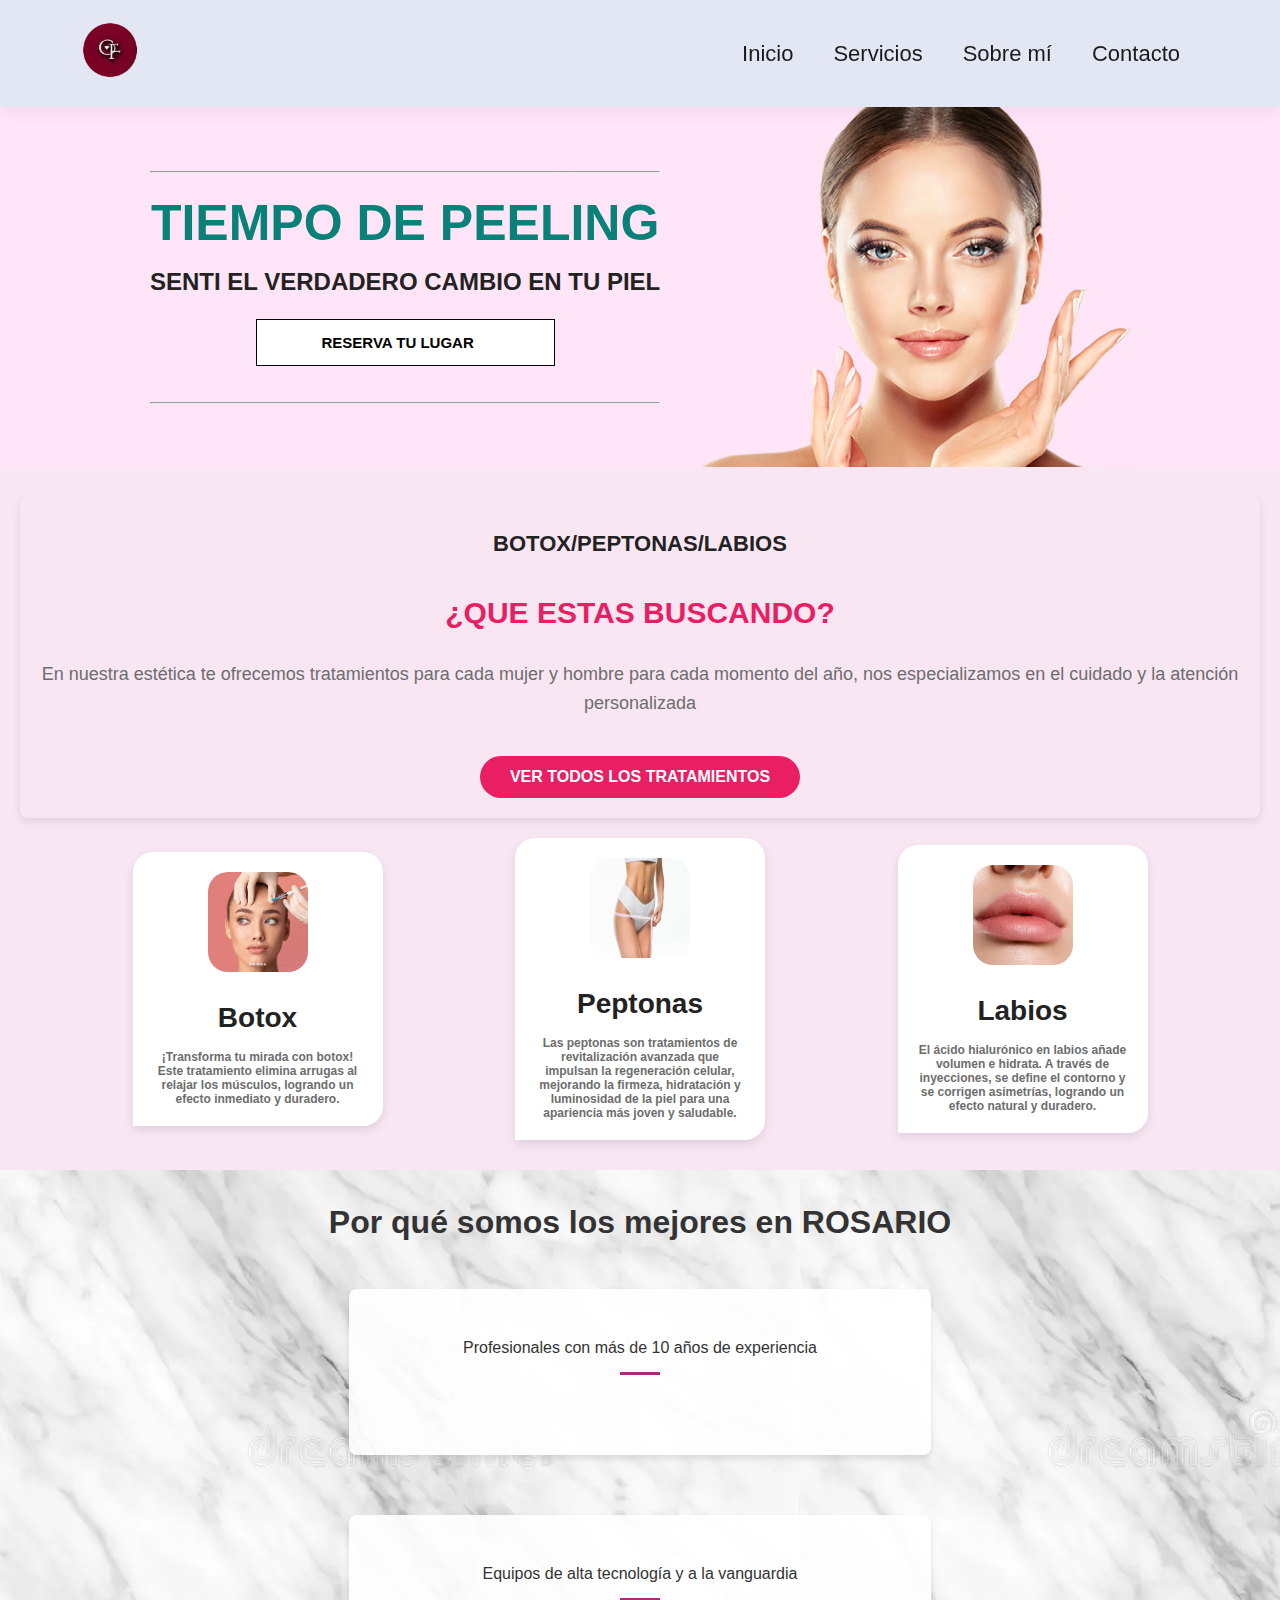
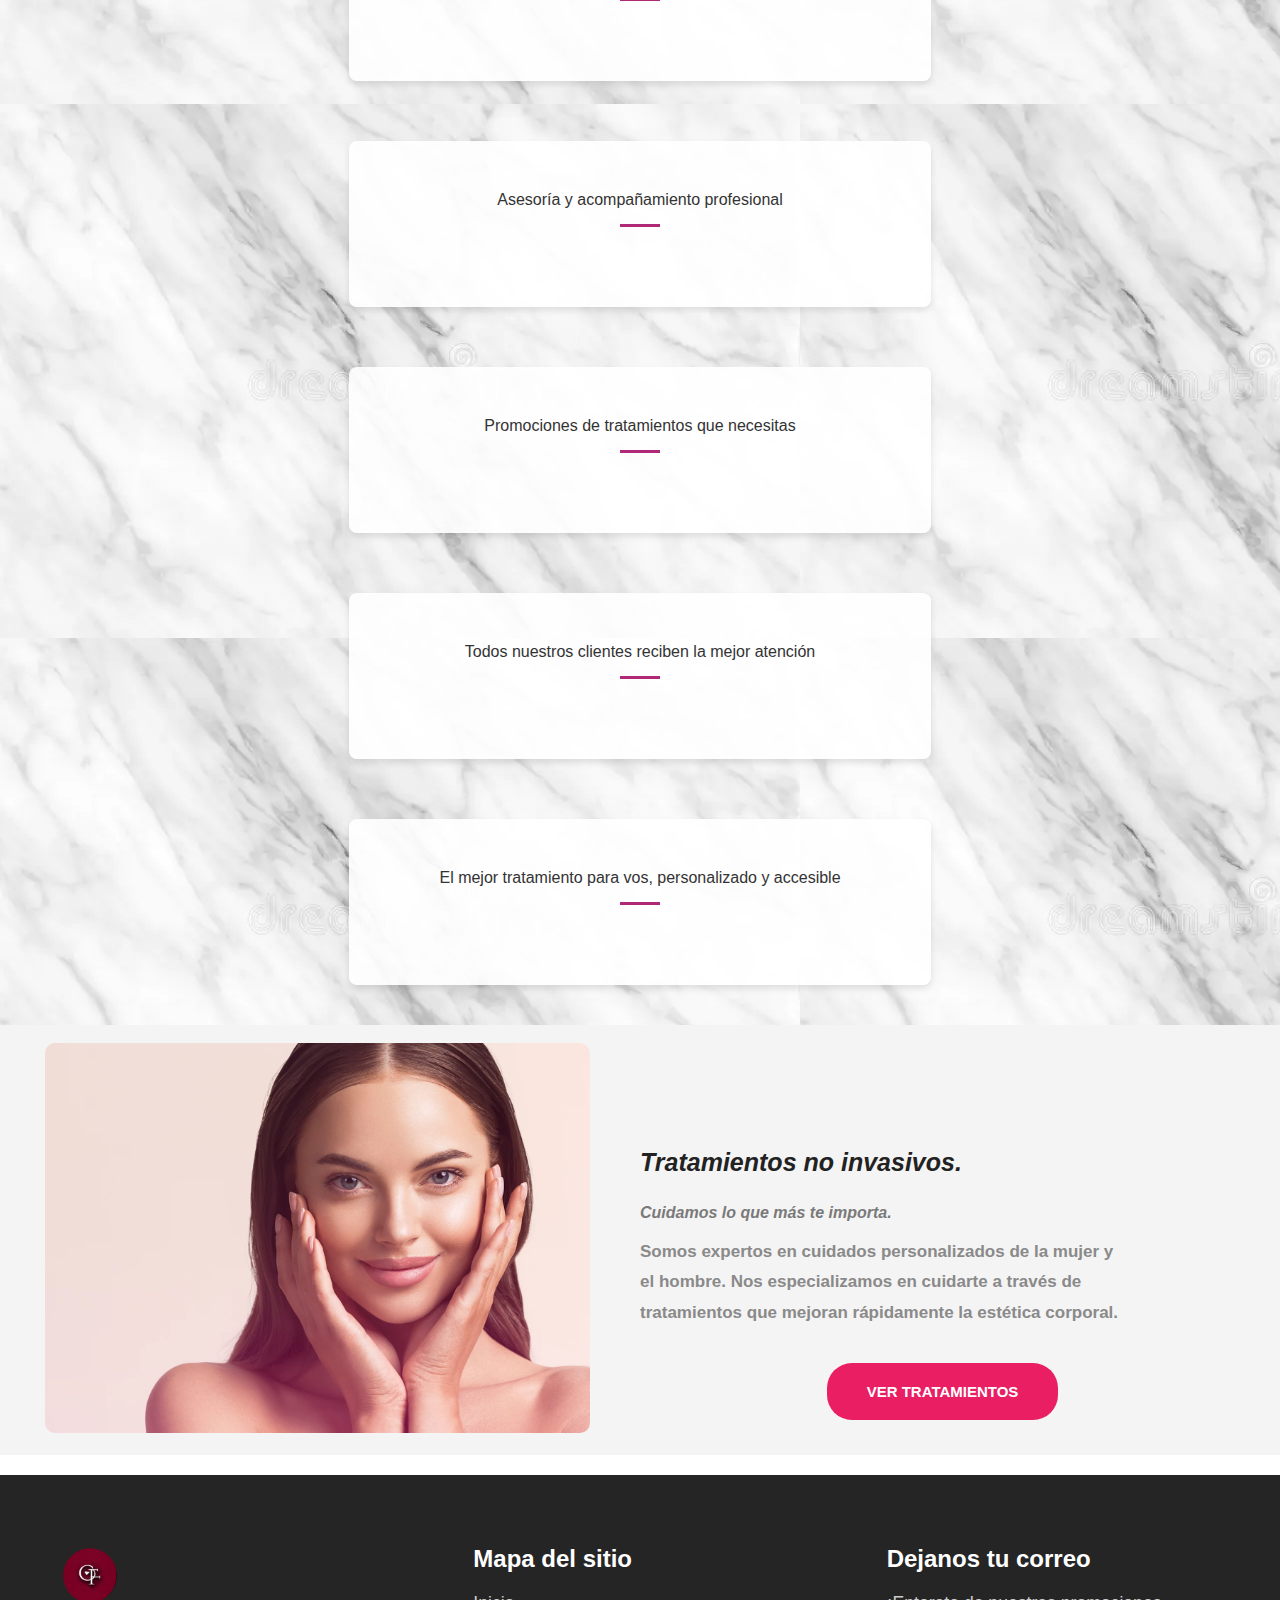
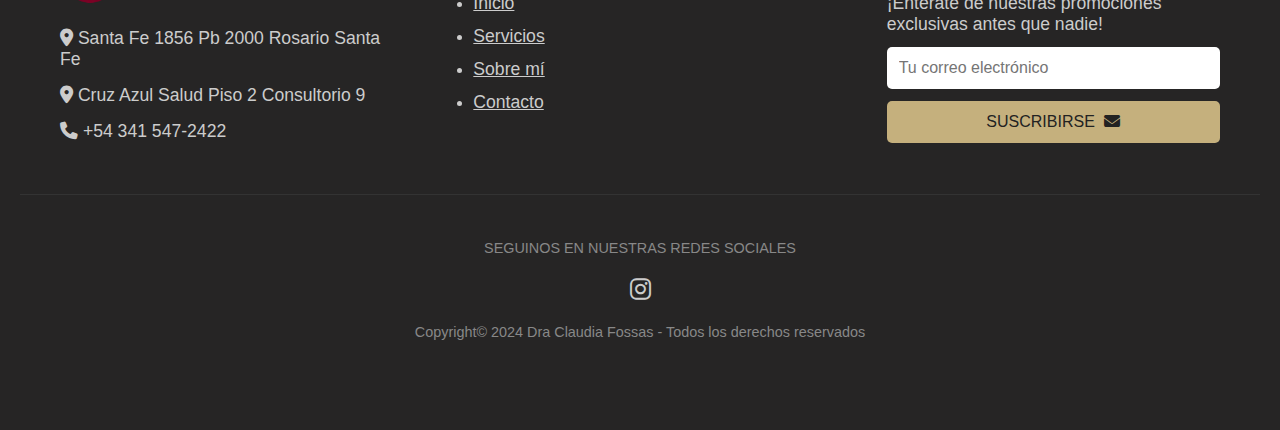
<file: index.html>
<!DOCTYPE html>
<html lang="en">
<head>
    <meta charset="UTF-8">
    <meta name="viewport" content="width=device-width, initial-scale=1.0">
    <link rel="stylesheet" href="style.css">
    <link rel="stylesheet" href="https://cdnjs.cloudflare.com/ajax/libs/font-awesome/6.6.0/css/all.min.css">
    <title>Estetica Claudia Fossas</title>
    <link rel="icon" href="imagenes/favicon-32x32.png">
</head>
<body>
    <section id="header">
        <a href="index.html"><img src="imagenes/LogoClaudia.png" class="logo"></a>
        <div class="menu-icon" onclick="toggleMenu()">
            <i class="fas fa-bars"></i>
        </div>
        <div> 
        <ul id="navbar" class="hidden">
            <li class="menu-icon" onclick="toggleMenu()">
                <i class="fas fa-bars"></i> </li>
            <li><a href="index.html">Inicio</a></li>
            <li><a href="servicios.html">Servicios</a></li>
            <li><a href="sobremi.html">Sobre mí</a></li>
            <li><a  href="https://wa.me/543415472422?text=Hola quiero mas informacion sobre los tratamientos" target="_blank">Contacto</a></li>
        </ul>
        </div>
    </section>

    <section id="hero">
        <div>
        <hr>
        <br>
            <h1>TIEMPO DE PEELING</h4>
            <h2>SENTI EL VERDADERO CAMBIO EN TU PIEL</h2>
            <a href="https://wa.me/543415472422?text=Hola, me gustaría recibir más información sobre sus tratamientos, ¡Gracias!" target="_blank" class="hero-button">RESERVA TU LUGAR</a>
            <br>
            <br>
            <br>
        <hr>
    </div>
    </section>

    <section id="feature">
        <div class="informacion">
            <h2>BOTOX/PEPTONAS/LABIOS</h2>
            <h1>¿QUE ESTAS BUSCANDO?</h1>
            <p>En nuestra estética te ofrecemos tratamientos para cada mujer y hombre para cada momento del año,
                 nos especializamos en el cuidado y la atención personalizada</p>
            <br>
            <button><a href="servicios.html">VER TODOS LOS TRATAMIENTOS</a></button>
        </div>
        <div class="cuadrado">
            <div>
                <img src="imagenes/acido hialuronico.jpg" alt="">
                <h1>Botox</h1>
                <p>¡Transforma tu mirada con botox! Este tratamiento elimina arrugas al relajar los músculos, logrando un efecto inmediato y duradero.</p>
            </div>
            <div>
                <img src="imagenes/peptonas3.avif" alt="">
                <h1>Peptonas</h1>
                <p>Las peptonas son tratamientos de revitalización avanzada que impulsan la regeneración celular, mejorando la firmeza, hidratación y luminosidad de la piel para una apariencia más joven y saludable.</p>
            </div>
            <div>
                <img src="imagenes/labios.jpg" alt="">
                <h1>Labios</h1>
                <p>El ácido hialurónico en labios añade volumen e hidrata. A través de inyecciones, se define el contorno y se corrigen asimetrías, logrando un efecto natural y duradero.</p>
            </div>
        </div>
    </section>

    <section id="hero-section">
        <h1>Por qué somos los mejores en ROSARIO</h1>
        <div class="grid-container">
            <div class="card">
                <p>Profesionales con más de 10 años de experiencia</p>
                <div class="line"></div>
            </div>
            <div class="card">
                <p>Equipos de alta tecnología y a la vanguardia</p>
                <div class="line"></div>
            </div>
            <div class="card">
                <p>Asesoría y acompañamiento profesional</p>
                <div class="line"></div>
            </div>
            <div class="card">
                <p>Promociones de tratamientos que necesitas</p>
                <div class="line"></div>
            </div>
            <div class="card">
                <p>Todos nuestros clientes reciben la mejor atención</p>
                <div class="line"></div>
            </div>
            <div class="card">
                <p>El mejor tratamiento para vos, personalizado y accesible</p>
                <div class="line"></div>
            </div>
        </div>
    </section>

    <section class="treatment-section">
        <div class="image-container">
            <img src="imagenes/imagenss.webp" alt="Tratamiento no invasivo">
        </div>
        <div class="text-container">
            <h2>Tratamientos no invasivos.</h2>
            <h4><em>Cuidamos lo que más te importa.</em></h4>
            <p>
                Somos expertos en cuidados personalizados de la mujer y el hombre. Nos especializamos en cuidarte a través de tratamientos que mejoran rápidamente la estética corporal.
            </p>
            <a href="servicios.html" class="cta-button">VER TRATAMIENTOS</a>
        </div>
    </section>

    <footer id="footer">
        <div class="footer-content">
            <div class="footer-column">
                <img src="imagenes/LogoClaudia.png" alt="Logo Sofía Vázquez" class="logo">
                <p><i class="fas fa-map-marker-alt"></i> Santa Fe 1856 Pb 2000 Rosario Santa Fe</p>
                <p><i class="fas fa-map-marker-alt"></i> Cruz Azul Salud Piso 2 Consultorio 9</p>
                <p><i class="fas fa-phone"></i> +54 341 547-2422</p>
            </div>
            <div class="footer-column">
                <h3>Mapa del sitio</h3>
                <ul>
                    <li><a href="index.html">Inicio</a></li>
                    <li><a href="servicios.html">Servicios</a></li>
                    <li><a href="sobremi.html">Sobre mí</a></li>
                    <li><a href="https://wa.me/543415472422?text=Hola, me gustaría recibir más información sobre sus tratamientos, ¡Gracias!" target="_blank">Contacto</a></li>
                </ul>
            </div>
            <div class="footer-column">
                <h3>Dejanos tu correo</h3>
                <p>¡Enterate de nuestras promociones exclusivas antes que nadie!</p>
                <form action="#">
                    <input type="email" placeholder="Tu correo electrónico" required>
                    <button type="submit">SUSCRIBIRSE <i class="fas fa-envelope"></i></button>
                </form>
            </div>
        </div>
        <div class="footer-bottom">
            <div class="social-links">
                <p>SEGUINOS EN NUESTRAS REDES SOCIALES</p>
                <a href="https://www.instagram.com/dra.claudiafossas?igsh=MXVmbGZsNjhmdzVnZw==" target="_blank"><i class="fa-brands fa-instagram"></i></a>
            </div>
            <p>Copyright© 2024 Dra Claudia Fossas - Todos los derechos reservados</p>
        </div>
    </footer>

<script> 
 // Función para alternar el menú
 function toggleMenu() {
    const navbar = document.getElementById("navbar");
    navbar.classList.toggle("active");
}
</script>
</body>
</html>
</file>
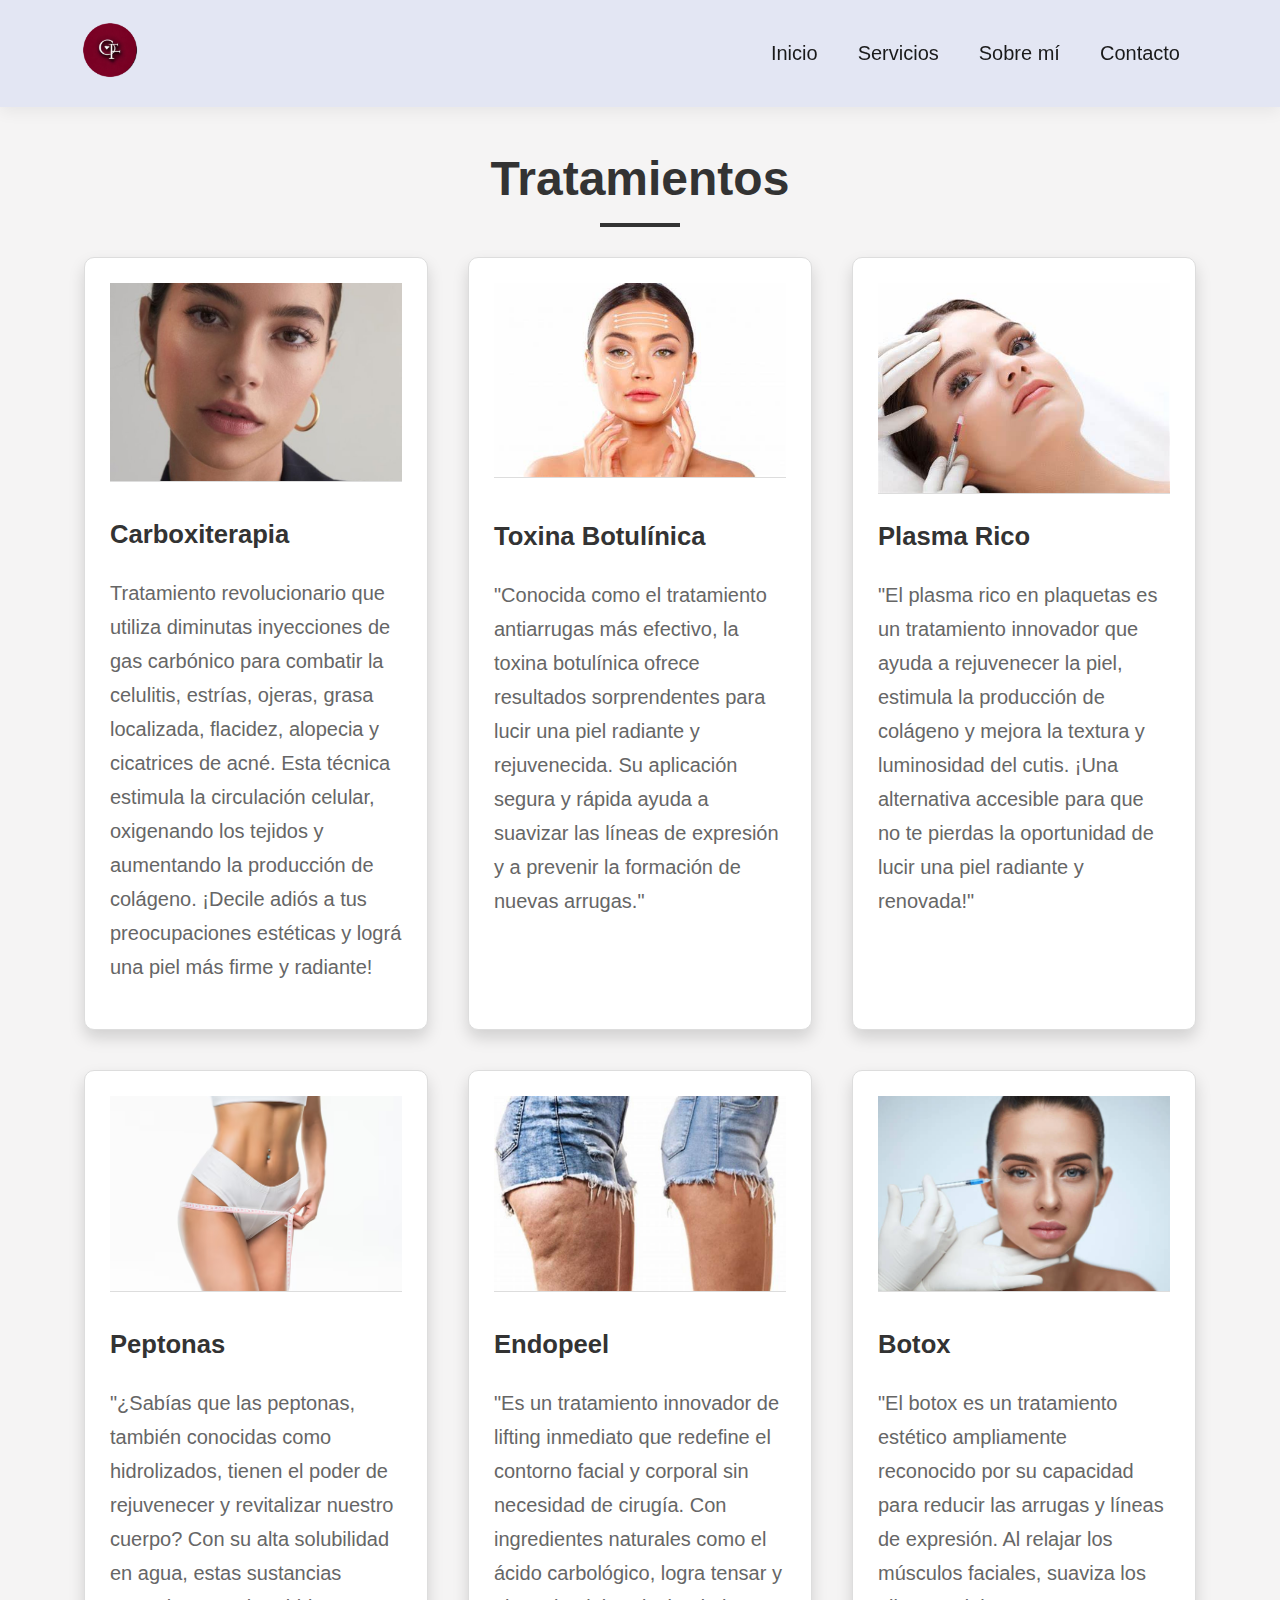
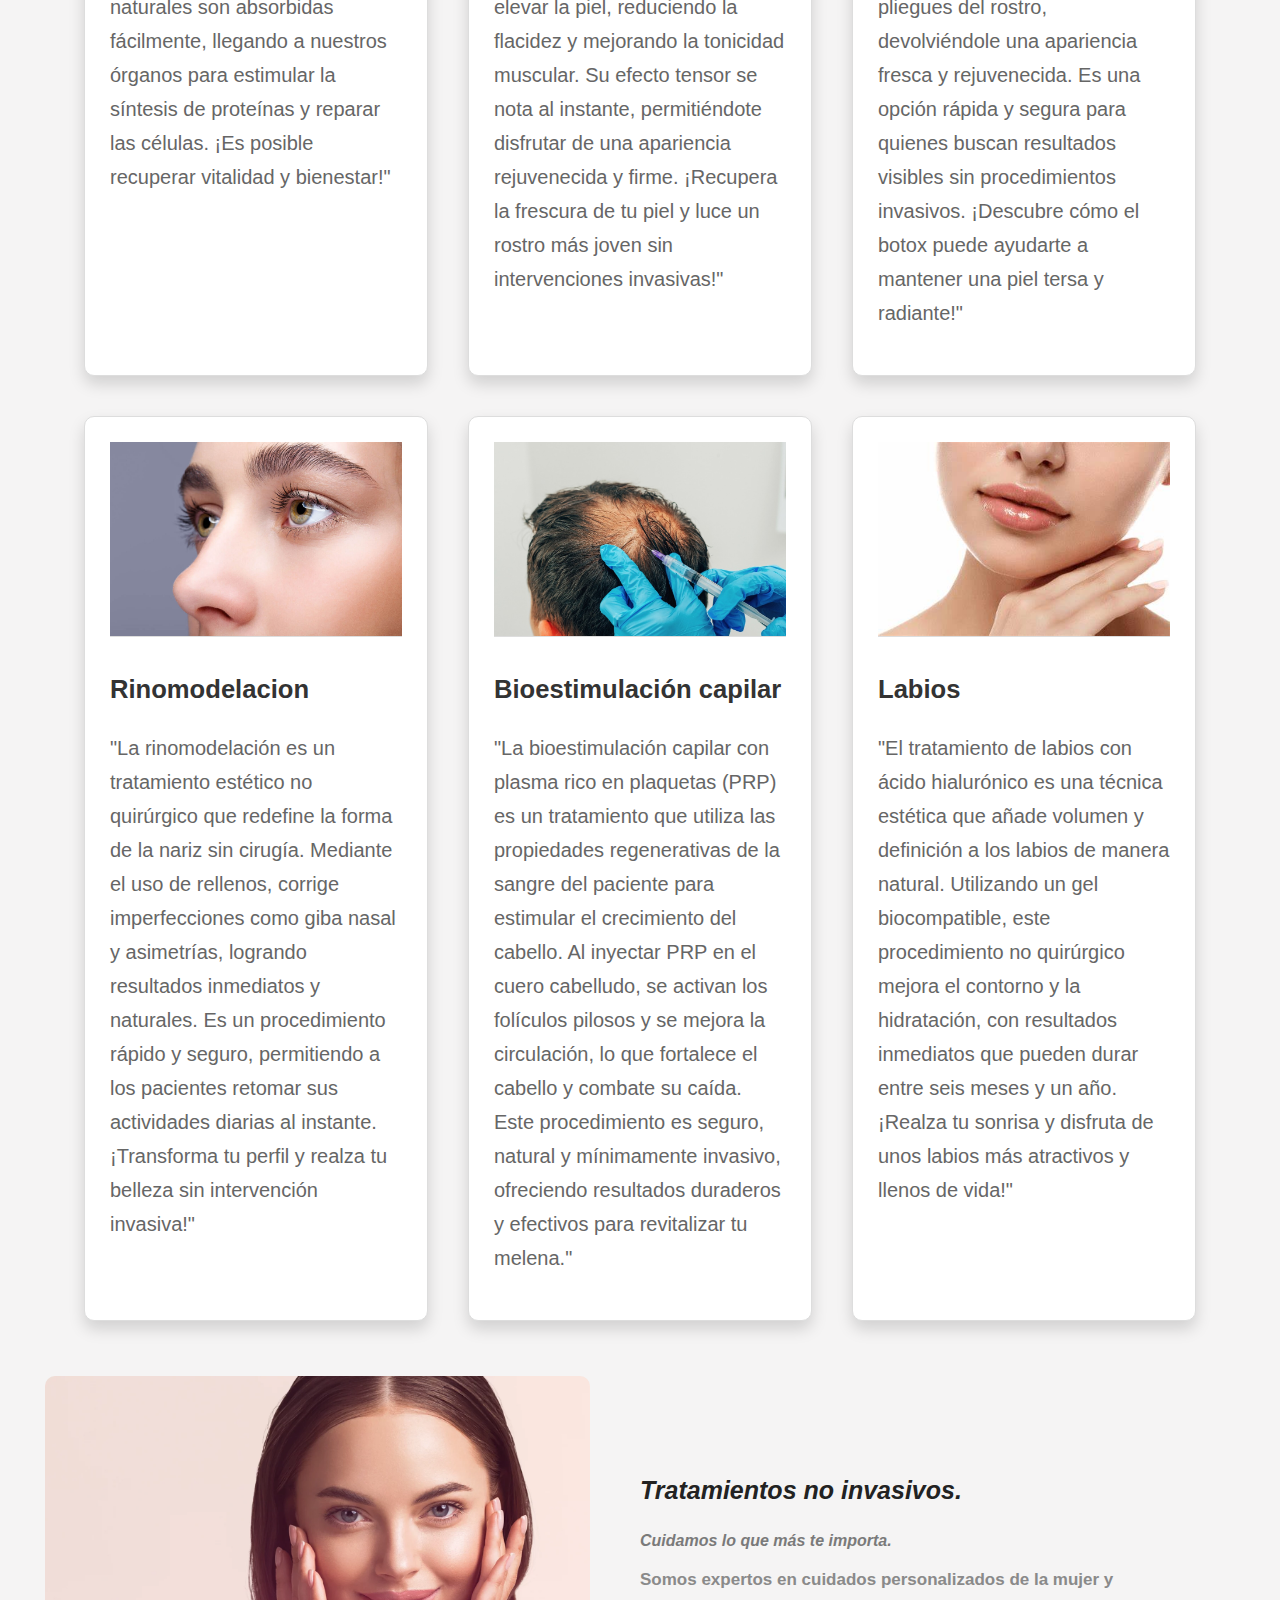
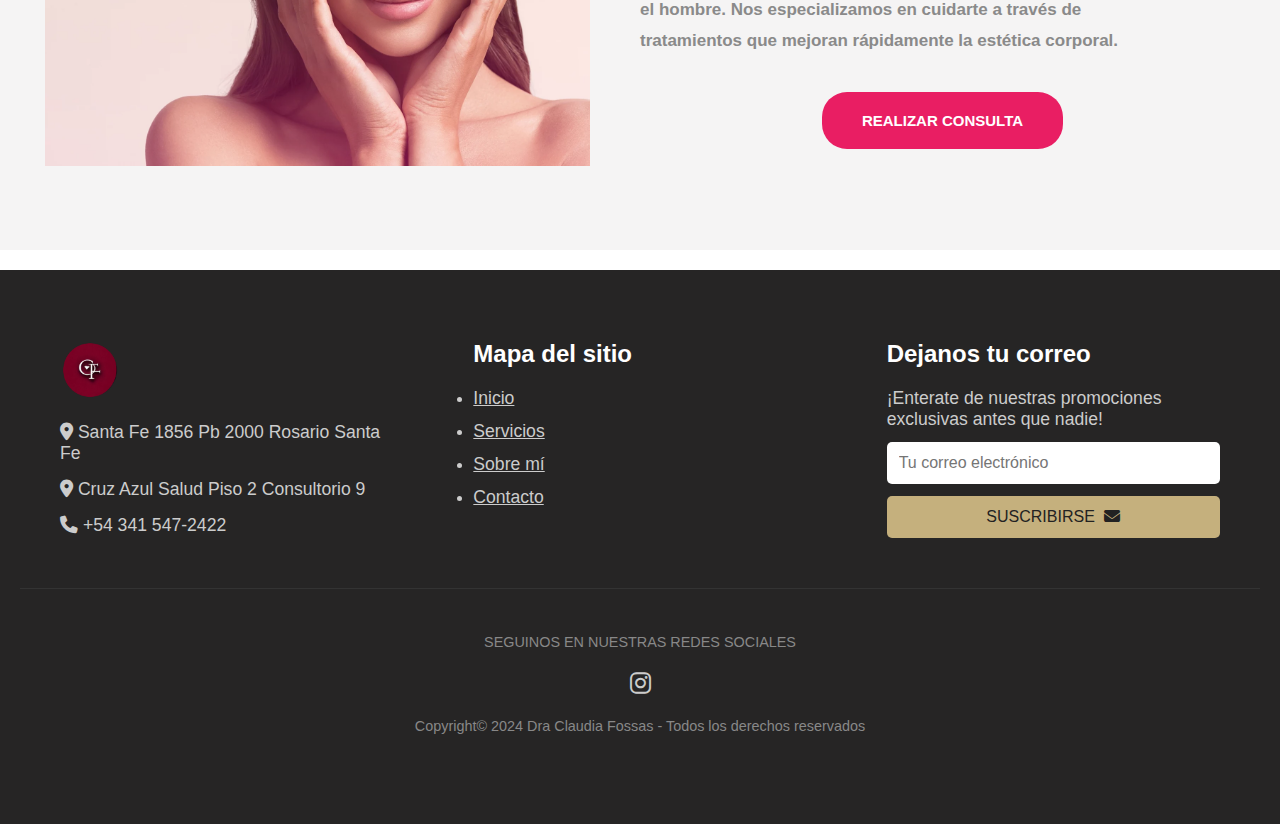
<file: servicios.html>
<!DOCTYPE html>
<html lang="en">
<head>
    <meta charset="UTF-8">
    <meta name="viewport" content="width=device-width, initial-scale=1.0">
    <link rel="stylesheet" href="style.css">
    <link rel="stylesheet" href="https://cdnjs.cloudflare.com/ajax/libs/font-awesome/6.6.0/css/all.min.css">
    <title>Estetica Claudia Fossas</title>
    <link rel="stylesheet" href="servicios.css">
    <link rel="icon" href="imagenes/favicon-32x32.png">
</head>
<body>
    <section id="header">
        <a href="index.html"><img src="imagenes/LogoClaudia.png" class="logo"></a>
       <div>
        <li class="menu-icon" onclick="toggleMenu()">
            <i class="fas fa-bars"></i> </li>
        </div>
    <div>
        <ul id="navbar">
            <li class="menu-icon" onclick="toggleMenu()">
                <i class="fas fa-bars"></i> </li>
            <li><a href="index.html">Inicio</a></li>
            <li><a href="servicios.html">Servicios</a></li>
            <li><a href="sobremi.html">Sobre mí</a></li>
            <li><a href="https://wa.me/543415472422?text=Hola quiero mas informacion sobre los tratamientos" target="_blank">Contacto</a></li>
        </ul>
    </div>
    </section>

    <div class="background-wrapper">
     <section class="treatments-section">
        <h1>Tratamientos</h1>
        <div class="treatments-grid">
            <div class="treatment-card">
                <img src="imagenes/carboxiterapia.jpg" alt="">
                <h2>Carboxiterapia</h2>
                <p>Tratamiento revolucionario que utiliza diminutas inyecciones de gas carbónico para combatir la celulitis,
                     estrías, ojeras, grasa localizada, flacidez, alopecia y cicatrices de acné.
                      Esta técnica estimula la circulación celular, oxigenando los tejidos y aumentando la producción de colágeno.
                       ¡Decile adiós a tus preocupaciones estéticas y lográ una piel más firme y radiante!
                </p>
            </div>
            <div class="treatment-card">
                <img src="imagenes/toxina.jpg" alt="">
                <h2>Toxina Botulínica</h2>
                <p>"Conocida como el tratamiento antiarrugas más efectivo,
                     la toxina botulínica ofrece resultados sorprendentes para lucir una piel radiante y rejuvenecida.
                      Su aplicación segura y rápida ayuda a suavizar las líneas de expresión y a prevenir la formación de nuevas arrugas."
                </p>
            </div>
            <div class="treatment-card">
                <img src="imagenes/plasma2.jpg" alt="">
                <h2>Plasma Rico</h2>
                <p>"El plasma rico en plaquetas es un tratamiento innovador que ayuda a rejuvenecer la piel,
                     estimula la producción de colágeno y mejora la textura y luminosidad del cutis.
                     ¡Una alternativa accesible para que no te pierdas la oportunidad de lucir una piel radiante y renovada!"
                </p>
            </div>
            <div class="treatment-card">
                <img src="imagenes/peptonas3.avif" alt="Shock Anti-age">
                <h2>Peptonas</h2>
                <p>"¿Sabías que las peptonas, también conocidas como hidrolizados, tienen el poder de rejuvenecer y revitalizar nuestro cuerpo? Con su alta solubilidad en agua,
                     estas sustancias naturales son absorbidas fácilmente,
                      llegando a nuestros órganos para estimular la síntesis de proteínas y reparar las células.
                       ¡Es posible recuperar vitalidad y bienestar!"
                </p>
            </div>
            <div class="treatment-card">
                <img src="imagenes/endopeel2.jpg" alt="HIFU Facial">
                <h2>Endopeel</h2>
                <p> "Es un tratamiento innovador de lifting inmediato que redefine el contorno facial y corporal sin necesidad de cirugía.
                     Con ingredientes naturales como el ácido carbológico, logra tensar y elevar la piel, reduciendo la flacidez y mejorando la tonicidad muscular.
                      Su efecto tensor se nota al instante, permitiéndote disfrutar de una apariencia rejuvenecida y firme.
                     ¡Recupera la frescura de tu piel y luce un rostro más joven sin intervenciones invasivas!"</p>
            </div>
            <div class="treatment-card">
                <img src="imagenes/botox2.jpg" alt="Peeling">
                <h2>Botox</h2>
                <p>"El botox es un tratamiento estético ampliamente reconocido por su capacidad para reducir las arrugas y líneas de expresión.
                     Al relajar los músculos faciales, suaviza los pliegues del rostro, devolviéndole una apariencia fresca y rejuvenecida.
                      Es una opción rápida y segura para quienes buscan resultados visibles sin procedimientos invasivos.
                     ¡Descubre cómo el botox puede ayudarte a mantener una piel tersa y radiante!"</p>
            </div>
            <div class="treatment-card">
                <img src="imagenes/rinomodelacion1.jpg" alt="Peeling">
                <h2>Rinomodelacion</h2>
                <p>"La rinomodelación es un tratamiento estético no quirúrgico que redefine la forma de la nariz sin cirugía.
                     Mediante el uso de rellenos, corrige imperfecciones como giba nasal y asimetrías,
                      logrando resultados inmediatos y naturales. Es un procedimiento rápido y seguro,
                       permitiendo a los pacientes retomar sus actividades diarias al instante.
                     ¡Transforma tu perfil y realza tu belleza sin intervención invasiva!"</p>
            </div>
            <div class="treatment-card">
                <img src="imagenes/pelado2.jpg" alt="Peeling">
                <h2>Bioestimulación capilar</h2>
                <p>"La bioestimulación capilar con plasma rico en plaquetas (PRP) es un tratamiento que utiliza las propiedades regenerativas de la sangre del paciente para estimular el crecimiento del cabello.
                     Al inyectar PRP en el cuero cabelludo, se activan los folículos pilosos y se mejora la circulación, lo que fortalece el cabello y combate su caída. Este procedimiento es seguro,
                     natural y mínimamente invasivo, ofreciendo resultados duraderos y efectivos para revitalizar tu melena."</p>
            </div>
            <div class="treatment-card">
                <img src="imagenes/labios3.jpg" alt="Peeling">
                <h2>Labios</h2>
                <p>"El tratamiento de labios con ácido hialurónico es una técnica estética que añade volumen y definición a los labios de manera natural.
                     Utilizando un gel biocompatible, este procedimiento no quirúrgico mejora el contorno y la hidratación,
                      con resultados inmediatos que pueden durar entre seis meses y un año.
                       ¡Realza tu sonrisa y disfruta de unos labios más atractivos y llenos de vida!"
                </p>
            </div>
        </div>
    </section>
</div>

<section class="hero2">
    <div class="image-container">
        <img src="imagenes/imagenss.webp" alt="Tratamiento no invasivo">
    </div>
    <div class="text-contenedor">
        <h2>Tratamientos no invasivos.</h2>
        <h4><em>Cuidamos lo que más te importa.</em></h4>
        <p>
            Somos expertos en cuidados personalizados de la mujer y el hombre. Nos especializamos en cuidarte a través de tratamientos que mejoran rápidamente la estética corporal.
        </p>
        <a href="https://wa.me/543415472422?text=Hola, me gustaría recibir más información sobre sus tratamientos, ¡Gracias!" target="_blank" class="cta-button">REALIZAR CONSULTA</a>
    </div>
</section>

    <footer id="footer">
        <div class="footer-content">
            <div class="footer-column">
                <img src="imagenes/LogoClaudia.png" alt="Logo Sofía Vázquez" class="logo">
                <p><i class="fas fa-map-marker-alt"></i> Santa Fe 1856 Pb 2000 Rosario Santa Fe</p>
                <p><i class="fas fa-map-marker-alt"></i> Cruz Azul Salud Piso 2 Consultorio 9</p>
                <p><i class="fas fa-phone"></i> +54 341 547-2422</p>
            </div>
            <div class="footer-column">
                <h3>Mapa del sitio</h3>
                <ul>
                    <li><a href="index.html">Inicio</a></li>
                    <li><a href="servicios.html">Servicios</a></li>
                    <li><a href="sobremi.html">Sobre mí</a></li>
                    <li><a href="https://wa.me/543415472422?text=Hola, me gustaría recibir más información sobre sus tratamientos, ¡Gracias!" target="_blank">Contacto</a></li>
                </ul>
            </div>
            <div class="footer-column">
                <h3>Dejanos tu correo</h3>
                <p>¡Enterate de nuestras promociones exclusivas antes que nadie!</p>
                <form action="#">
                    <input type="email" placeholder="Tu correo electrónico" required>
                    <button type="submit">SUSCRIBIRSE <i class="fas fa-envelope"></i></button>
                </form>
            </div>
        </div>
        <div class="footer-bottom">
            <div class="social-links">
                <p>SEGUINOS EN NUESTRAS REDES SOCIALES</p>
                <a href="https://www.instagram.com/dra.claudiafossas?igsh=MXVmbGZsNjhmdzVnZw==" target="_blank"><i class="fa-brands fa-instagram"></i></a>
            </div>
            <p>Copyright© 2024 Dra Claudia Fossas - Todos los derechos reservados</p>
        </div>
    </footer>

    <script> 
        // Función para alternar el menú
        function toggleMenu() {
           const navbar = document.getElementById("navbar");
           navbar.classList.toggle("active");
       }
       </script>
</body>
</html>
</file>
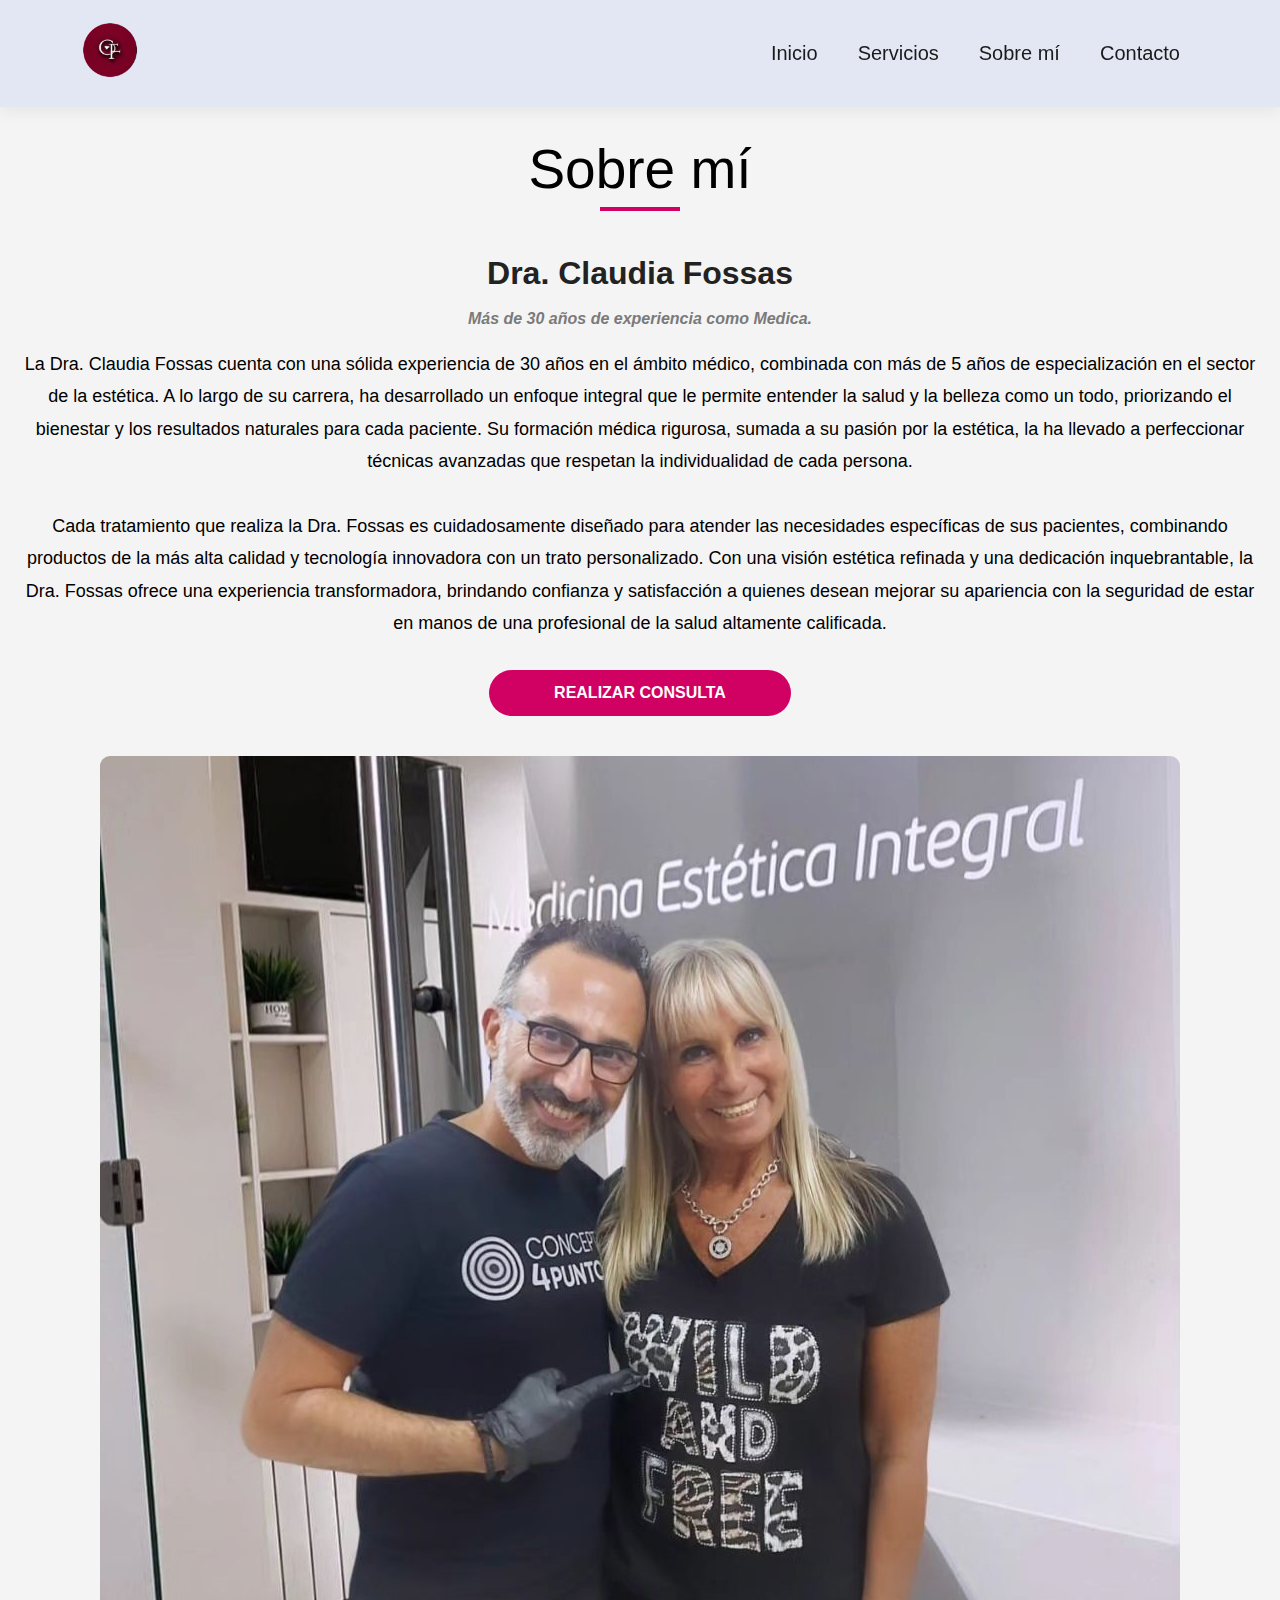
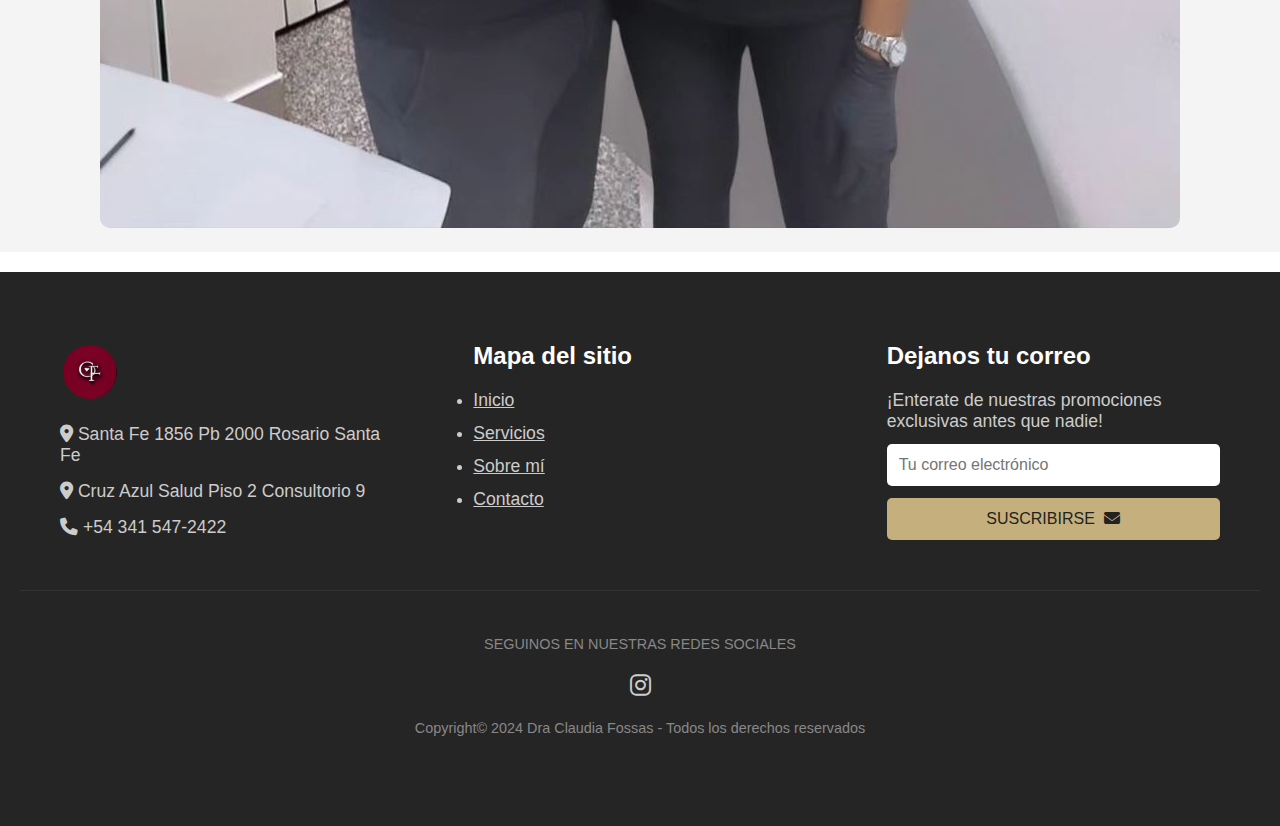
<file: sobremi.html>
<!DOCTYPE html>
<html lang="en">
<head>
    <meta charset="UTF-8">
    <meta name="viewport" content="width=device-width, initial-scale=1.0">
    <link rel="stylesheet" href="sobremi.css">
    <link rel="stylesheet" href="https://cdnjs.cloudflare.com/ajax/libs/font-awesome/6.6.0/css/all.min.css">
    <title>Estetica Claudia Fossas</title>
    <link rel="icon" href="imagenes/favicon-32x32.png">
</head>
<body>
    <section id="header">
        <a href="index.html"><img src="imagenes/LogoClaudia.png" class="logo"></a>
        <div>
            <li class="menu-icon" onclick="toggleMenu()">
                <i class="fas fa-bars"></i> </li>
            </div>
    <div>
        <ul id="navbar">
            <li class="menu-icon" onclick="toggleMenu()">
                <i class="fas fa-bars"></i> </li>
            <li><a href="index.html">Inicio</a></li>
            <li><a href="servicios.html">Servicios</a></li>
            <li><a href="sobremi.html">Sobre mí</a></li>
            <li><a href="https://wa.me/543415472422?text=Hola quiero mas informacion sobre los tratamientos" target="_blank">Contacto</a></li>
        </ul>
    </div>
    </section>

    <section class="section-title">
        <h1>Sobre mí</h1>
    </section>

    <section class="content">
        <div class="image-container">
            <img src="imagenes/Claudia Screen.jpg" alt="">
        </div>
        <div class="text-container">
            <h2>Dra. Claudia Fossas</h2>
            <h4><em>Más de 30 años de experiencia como Medica.</em></h4>
            <p>
La Dra. Claudia Fossas cuenta con una sólida experiencia de 30 años en el ámbito médico, combinada con más de 5 años de especialización en el sector de la estética. A lo largo de su carrera, ha desarrollado un enfoque integral que le permite entender la salud y la belleza como un todo, priorizando el bienestar y los resultados naturales para cada paciente. Su formación médica rigurosa, sumada a su pasión por la estética, la ha llevado a perfeccionar técnicas avanzadas que respetan la individualidad de cada persona.
<br>
<br>
Cada tratamiento que realiza la Dra. Fossas es cuidadosamente diseñado para atender las necesidades específicas de sus pacientes, combinando productos de la más alta calidad y tecnología innovadora con un trato personalizado. Con una visión estética refinada y una dedicación inquebrantable, la Dra. Fossas ofrece una experiencia transformadora, brindando confianza y satisfacción a quienes desean mejorar su apariencia con la seguridad de estar en manos de una profesional de la salud altamente calificada.
            </p>
            <a href="https://wa.me/543415472422?text=Hola, me gustaría recibir más información sobre sus tratamientos, ¡Gracias!" target="_blank" class="cta-button">REALIZAR CONSULTA</a>
        </div>
    </section>

    <footer id="footer">
        <div class="footer-content">
            <div class="footer-column">
                <img src="imagenes/LogoClaudia.png" alt="Logo Sofía Vázquez" class="logo">
                <p><i class="fas fa-map-marker-alt"></i> Santa Fe 1856 Pb 2000 Rosario Santa Fe</p>
                <p><i class="fas fa-map-marker-alt"></i> Cruz Azul Salud Piso 2 Consultorio 9</p>
                <p><i class="fas fa-phone"></i> +54 341 547-2422</p>
            </div>
            <div class="footer-column">
                <h3>Mapa del sitio</h3>
                <ul>
                    <li><a href="index.html">Inicio</a></li>
                    <li><a href="servicios.html">Servicios</a></li>
                    <li><a href="sobremi.html">Sobre mí</a></li>
                    <li><a href="https://wa.me/543415472422?text=Hola, me gustaría recibir más información sobre sus tratamientos, ¡Gracias!" target="_blank">Contacto</a></li>
                </ul>
            </div>
            <div class="footer-column">
                <h3>Dejanos tu correo</h3>
                <p>¡Enterate de nuestras promociones exclusivas antes que nadie!</p>
                <form action="#">
                    <input type="email" placeholder="Tu correo electrónico" required>
                    <button type="submit">SUSCRIBIRSE <i class="fas fa-envelope"></i></button>
                </form>
            </div>
        </div>
        <div class="footer-bottom">
            <div class="social-links">
                <p>SEGUINOS EN NUESTRAS REDES SOCIALES</p>
                <a href="https://www.instagram.com/dra.claudiafossas?igsh=MXVmbGZsNjhmdzVnZw==" target="_blank"><i class="fa-brands fa-instagram"></i></a>
            </div>
            <p>Copyright© 2024 Dra Claudia Fossas - Todos los derechos reservados</p>
        </div>
    </footer>

    <script> 
        // Función para alternar el menú
        function toggleMenu() {
           const navbar = document.getElementById("navbar");
           navbar.classList.toggle("active");
       }
       </script>
</body>
</html>
</file>
<file: style.css>
* { 
  padding: 0;
  margin: 0;
  box-sizing: border-box;
}

h1 {
  font-size: 50px;
  line-height: 64px;
  color: #222;
}

h2 {
  font-size: 24px;
  line-height: 54px;
  color: #222;
}

h4 {
  font-size: 20px;
  color: #222;
}

h6 {
  font-weight: 700;
  font-size: 12px;
}

p {
  font-size: 16px;
  color: black;
  margin: 15px  0 20px 0;
}
  
  #header {
    display: flex;
   align-items: center;
   justify-content: space-between;
   padding: 20px 80px;
   background: #e3e6f3;
   box-shadow: 0px 5px 15px rgb(0, 0, 0, 0.06);
   z-index: 999;
   position: sticky;
   top: 0;
   left: 0;
 }
  
  body {
    margin: 0px;
    font-family: sans-serif;
  }
  
  #navbar {
    display: flex;
    align-items: center;
    justify-content: center;
  }
  
  #navbar li {
    list-style: none;
    padding: 0px 20px;
    position: relative;
  }
  
  #navbar li a {
    text-decoration: none;
    font-size: 22px;
    font-weight: 260;
    color: #1a1a1a;
    font-family: sans-serif;
    transition: 0.3s ease;
  }
  
#navbar li a:hover,
#navbar li a.active {
  color: #088178;
}

#navbar li a.active::after, 
#navbar li a:hover::after {
content: "";
width: 30%;
height: 2px;
background: #088178;
position: absolute;
bottom: -4px;
left: 20px;
}



#hero{
  text-align: center;
background-image: url(imagenes/Hero\ 1.png);
background-color: rgba(255, 222, 245, 0.8);
  height: 90vh;
  width: 100%;
  background-position: top 25% right 0;
  background-size: cover;
  padding: 0 80px;
  display: flex;
  justify-content: center;
  align-items: flex-start;
  flex-direction: column;
  padding-left: 150px;
}

#hero h1, #hero h2{
  margin: 0; }


#hero h1 {
  color: #088178;

}

.hero-button {
  display: inline-block;
  border: 1px solid black;
  text-decoration: none;
  padding: 14px 80px 14px 65px;
  cursor: pointer;
  font-weight: 700;
  font-size: 15px;
  color: black; /* Ajusta el color del texto */
  margin-top: 10px;
  background-color: #fff; /* Fondo blanco */
  transition: background-color 0.3s ease, color 0.3s ease; /* Transiciones */
}

.hero-button:hover {
  background-color: #088178; /* Fondo al pasar el ratón */
  color: #fff; /* Cambia el color del texto al pasar el ratón */
}


#feature {
  display: flex;
  justify-content: space-between;
  align-items: center;
  padding: 60px 100px;
  background-color: #f9e6f3; /* Fondo rosado claro */
}

.informacion {
  width: 40%; /* Ajusta para ocupar menos espacio */
  padding: 20px 40px;
  border-radius: 8px; /* Bordes redondeados */
  box-shadow: 0px 4px 10px rgba(0, 0, 0, 0.1); /* Sombra suave */
  text-align: left;
}

.informacion h1 {
  font-size: 30px;
  color: #e91e63; /* Tono púrpura para el título */
  margin-bottom: 15px;
  font-weight: bold;
}

.informacion p {
  font-size: 18px;
  color: #6d6d6d; /* Color gris para el texto */
  margin-bottom: 20px;
  line-height: 1.6;
}

.informacion button {
  padding: 12px 30px;
  background-color: #e91e63; /* Color rosa fuerte */
  color: white;
  border: none;
  border-radius: 25px;
  cursor: pointer;
  font-size: 16px;
  font-weight: bold;
}

.informacion button a {
  color: inherit;  /* Hereda el color blanco del botón */
  text-decoration: none;
}


.informacion button:hover {
  background-color: #d81b60; /* Cambio de color al pasar el mouse */
}

.informacion:hover {
  transform: scale(1.05);
}

.cuadrado {
  display: flex;
  gap: 20px; /* Espacio entre los elementos */
  justify-content: space-between;
  width: 50%;
}

.cuadrado div {
  background-color: white;
  padding: 20px;
  border-radius: 20px 20px 20px 0;
  box-shadow: 0px 4px 10px rgba(0, 0, 0, 0.1); /* Sombra suave */
  width: 250px; /* Ajusta el tamaño de los bloques */
  text-align: center;
}

.cuadrado img {
  width: 100px; /* Tamaño ajustado de las imágenes */
  height: 100px;
  margin-bottom: 10px;
  border-radius: 20px; /* Redondea las imágenes */
}

.cuadrado h4 {
  font-size: 18px;
  color: #9c27b0;
  font-weight: bold;
}

.cuadrado p {
  color: #6d6d6d;
  font-weight: 700;
  margin: 0;
font-size: 12px;
}

.cuadrado h1 {
  font-size: 28px;
}

#hero-section {
  background-image: url(imagenes/backgroundimage.webp);
  text-align: center;
  padding: 50px 20px;
}

#hero-section h1 {
  font-size: 50px;
  color: #333;
  margin-bottom: 60px;
}

.grid-container {
  display: grid;
  grid-template-columns: repeat(3, 1fr);
  gap: 20px;
  padding: 0 10%;
}

.card {
  background-color: rgba(255, 255, 255, 0.9);
  padding: 50px 80px 80px 80px;
  border-radius: 8px;
  box-shadow: 0px 4px 6px rgba(0, 0, 0, 0.1);
  text-align: center;
}

.card p {
  font-size: 1.1rem;
  color: #333;
  margin-bottom: 20px;
}

.line {
  width: 40px;
  height: 3px;
  background-color: #b02878;
  margin: 0 auto;
  margin-top: 10px;
}

.grid-container .card:nth-child(-n+3) {
  margin-bottom: 90px; /* Aumenta esta cantidad si deseas mayor separación */
}


#footer {
  background-color: #262525;
  color: #ccc;
  padding: 70px 20px; /* Aumenté el padding para hacer el footer más alto */
  margin-top: 20px;
}

.footer-content {
  display: flex;
  justify-content: space-between;
  max-width: 1400px; /* Aumenté el ancho máximo */
  margin: 0 auto;
  padding-bottom: 40px; /* Aumenté el espacio inferior */
  border-bottom: 1px solid #333;
}

.footer-column {
  flex: 1;
  padding: 0 40px; /* Aumenté el padding lateral */
}

.footer-column h3 {
  color: #fff;
  margin-bottom: 20px;
  font-size: 1.5rem; /* Tamaño de texto mayor */
}

.footer-column p, .footer-column a {
  color: #ccc;
  font-size: 1.1rem; /* Tamaño de texto mayor */
  margin-bottom: 12px;
  display: block;
}

.footer-column a:hover {
  color: #fff;
  text-decoration: none;
}

.footer-column form {
  display: flex;
  flex-direction: column;
}

.footer-column input[type="email"] {
  padding: 12px; /* Aumenté el padding del input */
  margin-bottom: 12px;
  border: none;
  border-radius: 5px;
  font-size: 1rem; /* Aumenté el tamaño del texto */
}

.footer-column button {
  background-color: #c5b07d;
  color: #222;
  padding: 12px;
  border: none;
  border-radius: 5px;
  cursor: pointer;
  font-size: 1rem;
}

.footer-column button i {
  margin-left: 5px;
}

.footer-bottom {
  text-align: center;
  padding-top: 30px;
}

.social-links {
  margin-bottom: 20px;
}

.social-links a {
  color: #ccc;
  margin: 0 12px;
  font-size: 1.5rem; /* Aumenté el tamaño de los íconos sociales */
}

.social-links a:hover {
  color: #fff;
}

.footer-bottom p {
  font-size: 0.9rem;
  color: #888;
}

.logo {
  width: 60px; /* Aumenté el tamaño del logo */
  margin-bottom: 3px;
}

.fas, .fab {
  font-family: "Font Awesome 5 Free";
  font-weight: 900;
}

.treatment-section {
  display: flex;
  align-items: center;
  justify-content: center;
  padding: 15px;
  background-color: #f5f4f4;
}

.image-container {
  flex: 1;
  margin: 0; /* Elimina márgenes adicionales */
}

.image-container img {
  max-width: 100%;
  height: auto;
  border-radius: 10px;

}

.text-container {
  flex: 1;
  padding: 0 40px;
  color: #333;
  text-align: left;
  display: flex;
  flex-direction: column;
  justify-content: center; /* Centra verticalmente los elementos */
  gap: 15px; /* Espacio entre cada elemento */
  margin-top: -65px; /* Ajuste hacia arriba */
}

.text-container h2 {
  font-size: 2.5rem;
  font-weight: bold;
  margin: 0;
  margin-left: 50px;
  font-style: italic;
}

.text-container h4 {
  font-size: 1.2rem;
  font-weight: 900;
  font-style: italic;
  color: #7a7a7a;
  margin: 0;
  margin-left: 260px; /* Desplaza el h4 hacia la derecha */
}

.text-container p {
  font-size: 19px;
  line-height: 1.8;
  margin: 0;
  max-width: 80%; /* Ajusta este valor hasta que el texto se divida donde desees */
  margin-left: 120px;
  color: #8a8a8a; /* Color gris más claro */
  font-weight: 550;
}

.cta-button {
  display: block; /* Cambiado a block para permitir centrado con margin */
  margin: 20px auto; /* Espacio arriba y abajo, y centrado horizontalmente */
  padding: 20px 40px;
  background-color: #e91e63;
  color: white;
  border: none;
  border-radius: 25px;
  font-size: 16px;
  font-weight: bold;
  text-decoration: none;
  transition: background-color 0.3s ease;
  text-align: center;
  margin-top: 20px; /* Espacio adicional para el botón */
  align-self: start; /* Alinea el botón a la izquierda */
}

.cta-button:hover {
  background-color: #c2185b;
}

.menu-icon {
  display: none;
  font-size: 28px;
  color: #222;
  cursor: pointer;
}



@media (max-width: 1500px ) {
  #hero {
  height: 65vh;
  }
}

@media (max-width: 1355px) {
  .informacion h2 {
    font-size: 22px; /* Tamaño ajustado */
    text-align: center; /* Centrar el texto */
    margin: 0 0 10px 0; /* Margen inferior */
    word-wrap: break-word; /* Permite que el texto se divida en líneas */
    max-width: 100%; /* Asegura que no exceda el ancho del contenedor */
} 
.text-container h2 {
    font-size: 33px;
    margin-top: 50px;
    padding-top: 25px;
  }
}

@media (max-width: 1395px) {
  #feature, .grid-container {
    flex-direction: column;
    padding: 40px 20px;
}
.informacion {
    width: 100%;
    padding: 20px;
    text-align: center;
}
.cuadrado {
    width: 100%;
    flex-direction: row;
    gap: 20px;
    align-items: center;
}

.treatment-section {
  flex-direction: row; /* Cambiar a columna para pantallas pequeñas */
  text-align: center; /* Centrar el texto */
}

.image-container img {
  max-width: 90%; /* Ajustar imagen para pantallas pequeñas */
  height: auto;
}

.text-container {
  padding: 0 20px; /* Reducir el padding lateral */
  margin-top: 20px; /* Espacio entre la imagen y el texto */
}

.text-container h2 {
  font-size: 25px; /* Ajustar el tamaño de la fuente */
  margin-left: 0; /* Eliminar margen izquierdo */
}

.text-container h4 {
  font-size: 16px;
  margin-left: 0; /* Eliminar margen izquierdo */
}

.text-container p {
  font-size: 17px;
  margin-left: 0; /* Eliminar margen izquierdo */
}

.cta-button {
  font-size: 15px;
}

#feature {
  flex-direction: column; /* Cambiar a columna en pantallas pequeñas */
  padding: 30px 20px; /* Reducir padding */
}

.informacion {
  width: 100%; /* Hacer que ocupe el 100% */
  padding: 20px; /* Espaciado interior */
  text-align: center; /* Centrar el texto */
  margin-bottom: 20px;
}

.cuadrado {
  width: 100%; /* Hacer que ocupe el 100% */
  flex-direction: row; /* Cambiar a columna para móviles */
  align-items: center; /* Centrar elementos */
  justify-content: space-evenly;
}

/* Ajustes para el título H2 en Feature */
.informacion h2 {
  font-size: 22px; /* Tamaño ajustado */
  text-align: center; /* Centrar el texto */
  margin: 0 0 10px 0; /* Margen inferior */
  word-wrap: break-word; /* Permite que el texto se divida en líneas */
  max-width: 100%; /* Asegura que no exceda el ancho del contenedor */
}

#hero-section {
  display: flex;
  flex-direction: column; /* Cambiar a columna */
  align-items: center; /* Centrar horizontalmente */
  padding: 20px 10px; /* Ajustar padding */
}

#hero-section h1 {
  font-size: 32px; /* Ajustar tamaño de fuente */
  margin-bottom: 15px; /* Espacio debajo del título */
  text-align: center; /* Centrar el texto */
}

#hero-section p {
  font-size: 16px; /* Tamaño de fuente más pequeño */
  margin: 0 0 15px; /* Espacio debajo del párrafo */
  padding: 0 10px; /* Ajustar padding lateral */
  text-align: center; /* Centrar el texto */
}


.grid-container {
display: grid;
grid-template-columns: 1fr; /* Cambia a una sola columna */
gap: 20px; /* Espacio de 20px entre filas */
padding: 0 10%; /* Padding horizontal del contenedor */
}

.grid-container .card {
margin: 20px; /* Margen de 20px en todos los lados */
padding: 50px 80px 80px 80px; /* Padding interno */
border-radius: 8px;
box-shadow: 0px 4px 6px rgba(0, 0, 0, 0.1);
text-align: center;
}

.grid-container .card:nth-child(-n+3) {
  margin-bottom: 20px;
}
}


@media (max-width: 1305px) {
  #hero {
    height: 40vh;
    }
}

@media (max-width: 1185px) {
  .text-container h2 {
    font-size: 33px;
    padding-top: 25px;
    margin-top: -25px;
  }

  #hero h1 {
    font-size: 35px;
  }

  #hero h2 {
    font-size: 19px;
  }

  .hero-button {
    font-size: 14px;
  }
}


@media (max-width: 1184px) {
  #feature, .grid-container {
    flex-direction: column;
    padding: 40px 20px;
}
.informacion {
    width: 100%;
    padding: 20px;
    text-align: center;
}
.cuadrado {
    width: 100%;
    flex-direction: row;
    gap: 20px;
    align-items: center;
}

.treatment-section {
  flex-direction: row; /* Cambiar a columna para pantallas pequeñas */
  text-align: center; /* Centrar el texto */
}

.image-container img {
  max-width: 90%; /* Ajustar imagen para pantallas pequeñas */
  height: auto;
}

.text-container {
  padding: 0 20px; /* Reducir el padding lateral */
  margin-top: 20px; /* Espacio entre la imagen y el texto */
}

.text-container h2 {
  font-size: 25px; /* Ajustar el tamaño de la fuente */
  margin-left: 0; /* Eliminar margen izquierdo */
}

.text-container h4 {
  font-size: 16px;
  margin-left: 0; /* Eliminar margen izquierdo */
}

.text-container p {
  font-size: 17px;
  margin-left: 0; /* Eliminar margen izquierdo */
}

.cta-button {
  font-size: 15px;
}

#feature {
  flex-direction: column; /* Cambiar a columna en pantallas pequeñas */
  padding: 30px 20px; /* Reducir padding */
}

.informacion {
  width: 100%; /* Hacer que ocupe el 100% */
  padding: 20px; /* Espaciado interior */
  text-align: center; /* Centrar el texto */
  margin-bottom: 20px;
}

.cuadrado {
  width: 100%; /* Hacer que ocupe el 100% */
  flex-direction: row; /* Cambiar a columna para móviles */
  align-items: center; /* Centrar elementos */
  justify-content: space-evenly;
}

/* Ajustes para el título H2 en Feature */
.informacion h2 {
  font-size: 22px; /* Tamaño ajustado */
  text-align: center; /* Centrar el texto */
  margin: 0 0 10px 0; /* Margen inferior */
  word-wrap: break-word; /* Permite que el texto se divida en líneas */
  max-width: 100%; /* Asegura que no exceda el ancho del contenedor */
}

#hero-section {
  display: flex;
  flex-direction: column; /* Cambiar a columna */
  align-items: center; /* Centrar horizontalmente */
  padding: 20px 10px; /* Ajustar padding */
}

#hero-section h1 {
  font-size: 32px; /* Ajustar tamaño de fuente */
  margin-bottom: 15px; /* Espacio debajo del título */
  text-align: center; /* Centrar el texto */
}

#hero-section p {
  font-size: 16px; /* Tamaño de fuente más pequeño */
  margin: 0 0 15px; /* Espacio debajo del párrafo */
  padding: 0 10px; /* Ajustar padding lateral */
  text-align: center; /* Centrar el texto */
}


.grid-container {
display: grid;
grid-template-columns: 1fr; /* Cambia a una sola columna */
gap: 20px; /* Espacio de 20px entre filas */
padding: 0 10%; /* Padding horizontal del contenedor */
}

.grid-container .card {
margin: 20px; /* Margen de 20px en todos los lados */
padding: 50px 80px 80px 80px; /* Padding interno */
border-radius: 8px;
box-shadow: 0px 4px 6px rgba(0, 0, 0, 0.1);
text-align: center;
}

.grid-container .card:nth-child(-n+3) {
  margin-bottom: 20px;
}
}


@media (max-width: 1038px) {
  #hero {
    padding: 0 20px; /* Reducir el padding para móviles */
    height: auto; /* Permitir que la altura se ajuste automáticamente */
    background-position: center; /* Asegura que la imagen se vea más a la izquierda */
    display: flex; /* Asegura que los elementos se alineen en fila */
    justify-content: flex-start; /* Alinea los elementos al principio */
    flex-direction: row; /* Asegura que los elementos se alineen en fila */
}

.div {
    max-width: 200px; /* Ajusta el tamaño del div a un valor más pequeño */
    margin-left: 20px; /* Espacio entre la imagen y el div */
    background-color: rgba(255, 255, 255, 0.8); /* Fondo semi-transparente */
    padding: 10px; /* Espacio interno */
    border-radius: 10px; /* Bordes redondeados */
    display: flex; /* Flexbox para alinear texto */
    flex-direction: column; /* Alinea los elementos en columna */
    align-items: flex-start; /* Alinea el texto a la izquierda */
}

  .hero-button {
      font-size: 14px; /* Tamaño de fuente más pequeño para el botón */
      padding: 10px 20px; /* Ajustar padding según sea necesario */
  }
  #hero hr {
    display: none; /* Ocultar las líneas horizontales */
}

#hero h1, #hero h2 {
    font-size: 19px; /* Tamaño de fuente más pequeño */
    line-height: 40px; /* Ajustar el espaciado */
    text-shadow: #1a1a1a;
    margin: 0; /* Elimina márgenes para evitar desbordes */
}
}


/* Efecto de menú hamburguesa en pantallas pequeñas */
@media (max-width: 768px) {
  #header {
      padding: 20px;
      flex-direction: row;
      justify-content: space-between;
  }
  
  .menu-icon {
      display: block;
      position: absolute;
      right: 25px; /* Ajusta para pegar el ícono a la derecha */
      cursor: pointer;
  }

  #navbar {
      display: none; /* Oculta el menú por defecto en pantallas pequeñas */
      flex-direction: column;
      position: absolute;
      top: 1px;
      right: 0;
      width: 100%;
      background-color: #f8f8f8;
      box-shadow: 0px 8px 16px rgba(0, 0, 0, 0.3);
      z-index: 10;
  }

  #navbar.active {
      display: flex;
  }


  #navbar li {
      padding: 12px;
      text-align: center;
  }


  #navbar .menu-icon {
    display: block;
        position: sticky;
        right: 0px;
        cursor: pointer;
      
} }



/* Ajustes de responsividad en distintas secciones */
@media (max-width: 768px) {
  #feature, .grid-container {
      flex-direction: column;
      padding: 40px 20px;
  }
  .informacion {
      width: 100%;
      padding: 20px;
      text-align: center;
  }
  .cuadrado {
      width: 100%;
      flex-direction: row;
      gap: 20px;
      align-items: center;
      align-content: space-evenly;
  }
}

@media (max-width: 768px) {
  #hero {
    padding: 0 20px; /* Reducir el padding para móviles */
    height: auto; /* Permitir que la altura se ajuste automáticamente */
    background-position: center; /* Asegura que la imagen se vea más a la izquierda */
    display: flex; /* Asegura que los elementos se alineen en fila */
    justify-content: flex-start; /* Alinea los elementos al principio */
    flex-direction: row; /* Asegura que los elementos se alineen en fila */
}

.div {
    max-width: 200px; /* Ajusta el tamaño del div a un valor más pequeño */
    margin-left: 20px; /* Espacio entre la imagen y el div */
    background-color: rgba(255, 255, 255, 0.8); /* Fondo semi-transparente */
    padding: 10px; /* Espacio interno */
    border-radius: 10px; /* Bordes redondeados */
    display: flex; /* Flexbox para alinear texto */
    flex-direction: column; /* Alinea los elementos en columna */
    align-items: flex-start; /* Alinea el texto a la izquierda */
}

  .hero-button {
      font-size: 12px; /* Tamaño de fuente más pequeño para el botón */
      padding: 10px 20px; /* Ajustar padding según sea necesario */
  }
  #hero hr {
    display: none; /* Ocultar las líneas horizontales */
}

#hero h1, #hero h2 {
    font-size: 17px; /* Tamaño de fuente más pequeño */
    line-height: 40px; /* Ajustar el espaciado */
    text-shadow: #1a1a1a;
    margin: 0; /* Elimina márgenes para evitar desbordes */
}
}



@media (max-width: 768px) {
  .treatment-section {
      flex-direction: column; /* Cambiar a columna para pantallas pequeñas */
      text-align: center; /* Centrar el texto */
  }

  .image-container img {
      max-width: 90%; /* Ajustar imagen para pantallas pequeñas */
      height: auto;
  }

  .text-container {
      padding: 0 20px; /* Reducir el padding lateral */
      margin-top: 20px; /* Espacio entre la imagen y el texto */
  }

  .text-container h2 {
      font-size: 2rem; /* Ajustar el tamaño de la fuente */
      margin-left: 0; /* Eliminar margen izquierdo */
  }

  .text-container h4 {
      margin-left: 0; /* Eliminar margen izquierdo */
  }

  .text-container p {
      margin-left: 0; /* Eliminar margen izquierdo */
  }
}

@media (max-width: 768px) {
  #feature {
      flex-direction: column; /* Cambiar a columna en pantallas pequeñas */
      padding: 30px 20px; /* Reducir padding */
  }

  .informacion {
      width: 100%; /* Hacer que ocupe el 100% */
      padding: 20px; /* Espaciado interior */
      text-align: center; /* Centrar el texto */
      margin-bottom: 20px;
  }

  .cuadrado {
      width: 100%; /* Hacer que ocupe el 100% */
      flex-direction: row; /* Cambiar a columna para móviles */
      align-items: center; /* Centrar elementos */
      justify-content: space-evenly;
  }

  /* Ajustes para el título H2 en Feature */
  .informacion h2 {
      font-size: 22px; /* Tamaño ajustado */
      text-align: center; /* Centrar el texto */
      margin: 0 0 10px 0; /* Margen inferior */
      word-wrap: break-word; /* Permite que el texto se divida en líneas */
      max-width: 100%; /* Asegura que no exceda el ancho del contenedor */
  }
}

@media (max-width: 768px) {
  #hero-section {
      display: flex;
      flex-direction: column; /* Cambiar a columna */
      align-items: center; /* Centrar horizontalmente */
      padding: 20px 10px; /* Ajustar padding */
  }

  #hero-section h1 {
      font-size: 32px; /* Ajustar tamaño de fuente */
      margin-bottom: 15px; /* Espacio debajo del título */
      text-align: center; /* Centrar el texto */
  }

  #hero-section p {
      font-size: 16px; /* Tamaño de fuente más pequeño */
      margin: 0 0 15px; /* Espacio debajo del párrafo */
      padding: 0 10px; /* Ajustar padding lateral */
      text-align: center; /* Centrar el texto */
  }

  .grid-container {
    display: grid;
    grid-template-columns: 1fr; /* Cambia a una sola columna */
    gap: 20px; /* Espacio de 20px entre filas */
    padding: 0 10%; /* Padding horizontal del contenedor */
  }

  .grid-container .card {
    margin: 20px; /* Margen de 20px en todos los lados */
  padding: 50px 80px 80px 80px; /* Padding interno */
  border-radius: 8px;
  box-shadow: 0px 4px 6px rgba(0, 0, 0, 0.1);
  text-align: center;
}}

@media (max-width: 629px) and (min-width: 320px) {
  .footer-content {
    flex-direction: row;
    flex-wrap: wrap; /* Opcional: Permite que los elementos pasen a una nueva línea si es necesario */
  }

  #feature .cuadrado {
    display: flex;
    flex-direction: column; /* Cambia la disposición a columna */
    align-items: center; /* Alinea los elementos al centro */
    width: 100%; /* Asegura que ocupe todo el ancho */
    gap: 10px; /* Espacio entre los elementos */
  }

  #feature .cuadrado .elemento {
    width: 100%; /* Los elementos ocuparán todo el ancho disponible */
    margin-bottom: 10px; /* Espacio entre los elementos */
  }
  #hero h1, #hero h2 {
    font-size: 14px;
    line-height: 40px;
    text-shadow: #1a1a1a;
    margin: 0;
}
}





@media (max-width: 425px) and (min-width: 320px) {
  /* Asegurarse de que todo el contenedor ocupe el 100% del ancho */
  body, html {
    margin: 0; /* Eliminar márgenes por defecto */
    padding: 0; /* Eliminar padding por defecto */
    width: 100%; /* Asegurar que ocupe todo el ancho */
  }

  #feature, .grid-container, .cuadrado {
    width: 100%; /* Asegura que estos contenedores ocupen el 100% del ancho */
    padding: 0; /* Eliminar cualquier padding que esté limitando el ancho */
  }

  /* Para el contenedor cuadrado, si es necesario */
  #feature .cuadrado {
    padding: 0 10px; /* Ajusta el padding si es necesario */
    gap: 10px; /* Asegura un espacio entre los elementos */
    width: 100%; /* Asegura que el contenedor ocupe todo el ancho */
  }

  /* Asegura que los elementos internos ocupen el 100% */
  #feature .cuadrado .elemento {
    width: 100%;
    margin-bottom: 10px;
  }

  /* Para otras secciones como hero */
  #hero, #hero-section, .informacion, .grid-container {
    width: 100%; /* Asegura que todo ocupe el ancho completo */
    padding: 0 10px; /* Ajusta padding si es necesario */
  }

  /* También podemos asegurarnos de que el contenido de las tarjetas ocupe todo el ancho */
  .grid-container .card {
    width: 100%; /* Tarjetas ocupando el 100% de su contenedor */
    margin: 0; /* Eliminar márgenes */
  }

  /* Otros ajustes si es necesario */
  .text-container, .image-container img {
    width: 100%; /* Asegura que el contenido dentro de las cajas ocupe el 100% del ancho */
  }

  .hero-button {
    font-size: 14px; /* Ajustar tamaño del botón */
    padding: 8px 16px; /* Ajustar padding para dispositivos más pequeños */
  }
}
</file>
<file: servicios.css>
* { 
    padding: 0;
    margin: 0;
    box-sizing: border-box;
  }
  h1 {
    font-size: 50px;
    line-height: 64px;
    color: #222;
  }
  
  h2 {
    font-size: 24px;
    line-height: 54px;
    color: #222;
  }
  
  h4 {
    font-size: 20px;
    color: #222;
  }
  
  h6 {
    font-weight: 700;
    font-size: 12px;
  }
  
  p {
    font-size: 16px;
    color: black;
    margin: 15px  0 20px 0;
  }
    
    #header {
      display: flex;
     align-items: center;
     justify-content: space-between;
     padding: 20px 80px;
     background: #e3e6f3;
     box-shadow: 0px 5px 15px rgb(0, 0, 0, 0.06);
     z-index: 999;
     position: sticky;
     top: 0;
     left: 0;
   }
    
    body {
      margin: 0px;
      font-family: sans-serif;
    }
    
    #navbar {
      display: flex;
      align-items: center;
      justify-content: center;
    }
    
    #navbar li {
      list-style: none;
      padding: 0px 20px;
      position: relative;
    }
    
    #navbar li a {
      text-decoration: none;
      font-size: 20px;
      font-weight: 260;
      color: #1a1a1a;
      font-family: sans-serif;
      transition: 0.3s ease;
    }
    
  #navbar li a:hover,
  #navbar li a.active {
    color: #088178;
  }
  
  #navbar li a.active::after, 
  #navbar li a:hover::after {
  content: "";
  width: 30%;
  height: 2px;
  background: #088178;
  position: absolute;
  bottom: -4px;
  left: 20px;
  }
  
  .rosa {
    background-color: #ff97d9;
  }

  #footer {
    background-color: #262525;
    color: #ccc;
    padding: 70px 20px; /* Aumenté el padding para hacer el footer más alto */
    margin-top: 20px;
  }
  
  .footer-content {
    display: flex;
    justify-content: space-between;
    max-width: 1400px; /* Aumenté el ancho máximo */
    margin: 0 auto;
    padding-bottom: 40px; /* Aumenté el espacio inferior */
    border-bottom: 1px solid #333;
  }
  
  .footer-column {
    flex: 1;
    padding: 0 40px; /* Aumenté el padding lateral */
  }
  
  .footer-column h3 {
    color: #fff;
    margin-bottom: 20px;
    font-size: 1.5rem; /* Tamaño de texto mayor */
  }
  
  .footer-column p, .footer-column a {
    color: #ccc;
    font-size: 1.1rem; /* Tamaño de texto mayor */
    margin-bottom: 12px;
    display: block;
  }
  
  .footer-column a:hover {
    color: #fff;
    text-decoration: none;
  }
  
  .footer-column form {
    display: flex;
    flex-direction: column;
  }
  
  .footer-column input[type="email"] {
    padding: 12px; /* Aumenté el padding del input */
    margin-bottom: 12px;
    border: none;
    border-radius: 5px;
    font-size: 1rem; /* Aumenté el tamaño del texto */
  }
  
  .footer-column button {
    background-color: #c5b07d;
    color: #222;
    padding: 12px;
    border: none;
    border-radius: 5px;
    cursor: pointer;
    font-size: 1rem;
  }
  
  .footer-column button i {
    margin-left: 5px;
  }
  
  .footer-bottom {
    text-align: center;
    padding-top: 30px;
  }



  .social-links {
    margin-bottom: 20px;
  }
  
  .social-links a {
    color: #ccc;
    margin: 0 12px;
    font-size: 1.5rem; /* Aumenté el tamaño de los íconos sociales */
  }
  
  .social-links a:hover {
    color: #fff;
  }
  
  .footer-bottom p {
    font-size: 0.9rem;
    color: #888;
  }
  
  .logo {
    width: 60px; /* Aumenté el tamaño del logo */
    margin-bottom: 3px;
  }
  
  .fas, .fab {
    font-family: "Font Awesome 5 Free";
    font-weight: 900;
  }

  .treatments-section {
    width: 90%;
    max-width: 1400px;
    text-align: center;
    margin: 0 auto; /* Cambia el margen a 0 para centrar dentro del wrapper */
    border-radius: 10px; /* Opcional: redondea los bordes */
    padding: 20px; /* Añade padding para separar los elementos del borde */
}

.treatments-section h1 {
    font-size: 3em; /* Aumenta el tamaño del título principal */
    font-weight: bold;
    color: #333;
    margin-bottom: 30px;
    position: relative;
}

.treatments-section h1::after {
    content: "";
    display: block;
    width: 80px; /* Aumenta el ancho de la línea decorativa */
    height: 4px; /* Aumenta el grosor de la línea decorativa */
    background-color: #333;
    margin: 12px auto 0;
}

.treatments-grid {
    display: grid;
    grid-template-columns: repeat(3, 1fr);
    gap: 40px; /* Aumenta el espacio entre las tarjetas */
    margin-top: 30px;
}

.treatment-card {
    background-color: #fff;
    border: 1px solid #ddd;
    border-radius: 10px;
    overflow: hidden;
    box-shadow: 0 8px 16px rgba(0, 0, 0, 0.15); /* Aumenta la sombra */
    padding: 25px; /* Aumenta el padding interno */
    text-align: left;
    transition: transform 0.3s ease;
    min-height: 450px; /* Aumenta la altura mínima de la tarjeta */
}

.treatment-card:hover {
    transform: scale(1.05);
}

.treatment-card img {
    width: 100%;
    height: auto;
    display: block;
    border-bottom: 1px solid #ddd;
    margin-bottom: 25px; /* Aumenta el espacio debajo de la imagen */
}

.treatment-card h2 {
    font-size: 1.6em; /* Aumenta el tamaño del título de cada tratamiento */
    margin: 15px 0 12px;
    color: #333;
}

.treatment-card p {
    font-size: 20px; /* Aumenta el tamaño del texto del párrafo */
    color: #666;
    line-height: 1.7;
    font-weight: 520;
}

.background-wrapper {
    width: 100%; /* Ocupa todo el ancho */
    background-color: #f5f4f4; /* Color de fondo */
    padding: 20px 0; /* Espacio vertical alrededor de la sección */
}

.treatments-grid .treatment-card:nth-child(2) img {
    margin-bottom: 31px; /* Ajusta este valor según lo necesites */
}

.treatments-grid .treatment-card:nth-child(3) img {
    margin-bottom: 5px; /* Ajusta este valor según lo necesites */
}

.hero2 {
    display: flex;
    align-items: center;
    justify-content: center;
    padding: 15px;
    background-color: #f5f4f4;
  }
  
  .image-container {
    flex: 1;
    margin: 0; /* Elimina márgenes adicionales */
  }
  
  .image-container img {
    max-width: 100%;
    height: auto;
    border-radius: 10px;
  
  }
  
  .text-contenedor {
    flex: 1;
    padding: 0 40px;
    color: #333;
    text-align: left;
    display: flex;
    flex-direction: column;
    justify-content: center; /* Centra verticalmente los elementos */
    gap: 15px; /* Espacio entre cada elemento */
    margin-top: -65px; /* Ajuste hacia arriba */
  }
  
  .text-contenedor h2 {
    font-size: 2.5rem;
    font-weight: bold;
    margin: 0;
    margin-left: 50px;
    font-style: italic;
  }
  
  .text-contenedor h4 {
    font-size: 1.2rem;
    font-weight: 900;
    font-style: italic;
    color: #7a7a7a;
    margin: 0;
    margin-left: 260px; /* Desplaza el h4 hacia la derecha */
  }
  
  .text-contenedor p {
    font-size: 19px;
    line-height: 1.8;
    margin: 0;
    max-width: 80%; /* Ajusta este valor hasta que el texto se divida donde desees */
    margin-left: 120px;
    color: #8a8a8a; /* Color gris más claro */
    font-weight: 550;
  }
  
  .cta-button {
    display: block; /* Cambiado a block para permitir centrado con margin */
    margin: 20px auto; /* Espacio arriba y abajo, y centrado horizontalmente */
    padding: 20px 40px;
    background-color: #e91e63;
    color: white;
    border: none;
    border-radius: 25px;
    font-size: 16px;
    font-weight: bold;
    text-decoration: none;
    transition: background-color 0.3s ease;
    text-align: center;
    margin-top: 20px; /* Espacio adicional para el botón */
    align-self: start; /* Alinea el botón a la izquierda */
  }
  
  .cta-button:hover {
    background-color: #c2185b;
  }


  @media (max-width: 1348px) {
    .hero2 {
      flex-direction: row; /* Cambiar a columna para pantallas pequeñas */
      text-align: center; /* Centrar el texto */
    }
    
    .image-container img {
      max-width: 90%; /* Ajustar imagen para pantallas pequeñas */
      height: auto;
      padding-bottom: 65px;
    }
    
    .text-contenedor {
      padding: 0 20px; /* Reducir el padding lateral */
      margin-top: 20px; /* Espacio entre la imagen y el texto */
    }
    
    .text-contenedor h2 {
      font-size: 25px; /* Ajustar el tamaño de la fuente */
      margin-left: 0; /* Eliminar margen izquierdo */
    }
    
    .text-contenedor h4 {
      font-size: 16px;
      margin-left: 0; /* Eliminar margen izquierdo */
    }
    
    .text-contenedor p {
      font-size: 17px;
      margin-left: 0; /* Eliminar margen izquierdo */
    }
    
    .cta-button {
      font-size: 15px;
    }
  }


@media (max-width: 1032px) {
  .treatments-grid {
    display: flex;
    flex-direction: column; /* Coloca las tarjetas en filas */
    gap: 20px; /* Ajusta el espacio entre las tarjetas */
}

.treatment-card {
    display: flex;
    flex-direction: column; /* Coloca el h2 encima de la imagen */
    padding: 20px;
}

.treatment-card h2 {
    order: -1; /* Coloca el h2 en la parte superior */
    margin-bottom: 0px;
    text-align: center;
}

.treatment-card img {
    width: 50%; /* Ajusta el tamaño de la imagen en relación al contenedor */
    margin: 0 auto 10px auto; /* Centra la imagen horizontalmente y separa del texto */
}

.treatment-card p {
    text-align: left;
    margin-top: 10px;
}
}



  @media (max-width: 768px) {
    #header {
        padding: 20px;
        flex-direction: row;
        justify-content: space-between;
    }
    
    .menu-icon {
        display: block;
        position: absolute;
        right: 20px; /* Ajusta para pegar el ícono a la derecha */
        cursor: pointer;
        bottom: 33px;
    }
  
    #navbar {
        display: none; /* Oculta el menú por defecto en pantallas pequeñas */
        flex-direction: column;
        position: absolute;
        top: 1px;
        right: 0;
        width: 100%;
        background-color: #f8f8f8;
        box-shadow: 0px 8px 16px rgba(0, 0, 0, 0.3);
        z-index: 10;
    }
  
    #navbar.active {
        display: flex;
    }
  
  
    #navbar li {
        padding: 12px;
        text-align: center;
    }
  
  
    #navbar .menu-icon {
      display: block;
          position: sticky;
          right: 0px;
          cursor: pointer;
        
  } }

  @media (max-width: 768px) {
    .hero2 {
        flex-direction: column; /* Cambiar a columna para pantallas pequeñas */
        text-align: center; /* Centrar el texto */
    }
  
    .image-container img {
        max-width: 90%; /* Ajustar imagen para pantallas pequeñas */
        height: auto;
    }
  
    .text-contenedor {
        padding: 0 20px; /* Reducir el padding lateral */
        margin-top: 20px; /* Espacio entre la imagen y el texto */
    }
  
    .text-contenedor h2 {
        font-size: 2rem; /* Ajustar el tamaño de la fuente */
        margin-left: 0; /* Eliminar margen izquierdo */
    }
  
    .text-contenedor h4 {
        margin-left: 0; /* Eliminar margen izquierdo */
    }
  
    .text-contenedor p {
        margin-left: 0; /* Eliminar margen izquierdo */
    }
  }

  @media (max-width: 629px) and (min-width: 320px) {
    .footer-content {
      flex-direction: row;
      flex-wrap: wrap; /* Opcional: Permite que los elementos pasen a una nueva línea si es necesario */
    }
  }
</file>
<file: sobremi.css>
* { 
    padding: 0;
    margin: 0;
    box-sizing: border-box;
  }
  h1 {
    font-size: 50px;
    line-height: 64px;
    color: #222;
  }
  
  h2 {
    font-size: 24px;
    line-height: 54px;
    color: #222;
  }
  
  h4 {
    font-size: 20px;
    color: #222;
  }
  
  h6 {
    font-weight: 700;
    font-size: 12px;
  }
  
  p {
    font-size: 16px;
    color: black;
    margin: 15px  0 20px 0;
  }
    
    #header {
      display: flex;
     align-items: center;
     justify-content: space-between;
     padding: 20px 80px;
     background: #e3e6f3;
     box-shadow: 0px 5px 15px rgb(0, 0, 0, 0.06);
     z-index: 999;
     position: sticky;
     top: 0;
     left: 0;
   }
    
    body {
      margin: 0px;
      font-family: sans-serif;
    }
    
    #navbar {
      display: flex;
      align-items: center;
      justify-content: center;

    }
    
    #navbar li {
      list-style: none;
      padding: 0px 20px;
      position: relative;
    
    }
    
    #navbar li a {
      text-decoration: none;
      font-size: 20px;
      font-weight: 260;
      color: #1a1a1a;
      font-family: sans-serif;
      transition: 0.3s ease;
    }
    
  #navbar li a:hover,
  #navbar li a.active {
    color: #088178;
  }
  
  #navbar li a.active::after, 
  #navbar li a:hover::after {
  content: "";
  width: 30%;
  height: 2px;
  background: #088178;
  position: absolute;
  bottom: -4px;
  left: 20px;
  }
  
  .rosa {
    background-color: #ff97d9;
  }

  #footer {
    background-color: #262525;
    color: #ccc;
    padding: 70px 20px; /* Aumenté el padding para hacer el footer más alto */
    margin-top: 20px;
  }
  
  .footer-content {
    display: flex;
    justify-content: space-between;
    max-width: 1400px; /* Aumenté el ancho máximo */
    margin: 0 auto;
    padding-bottom: 40px; /* Aumenté el espacio inferior */
    border-bottom: 1px solid #333;
  }
  
  .footer-column {
    flex: 1;
    padding: 0 40px; /* Aumenté el padding lateral */
  }
  
  .footer-column h3 {
    color: #fff;
    margin-bottom: 20px;
    font-size: 1.5rem; /* Tamaño de texto mayor */
  }
  
  .footer-column p, .footer-column a {
    color: #ccc;
    font-size: 1.1rem; /* Tamaño de texto mayor */
    margin-bottom: 12px;
    display: block;
  }
  
  .footer-column a:hover {
    color: #fff;
    text-decoration: none;
  }
  
  .footer-column form {
    display: flex;
    flex-direction: column;
  }
  
  .footer-column input[type="email"] {
    padding: 12px; /* Aumenté el padding del input */
    margin-bottom: 12px;
    border: none;
    border-radius: 5px;
    font-size: 1rem; /* Aumenté el tamaño del texto */
  }
  
  .footer-column button {
    background-color: #c5b07d;
    color: #222;
    padding: 12px;
    border: none;
    border-radius: 5px;
    cursor: pointer;
    font-size: 1rem;
  }
  
  .footer-column button i {
    margin-left: 5px;
  }
  
  .footer-bottom {
    text-align: center;
    padding-top: 30px;
  }



  .social-links {
    margin-bottom: 20px;
  }
  
  .social-links a {
    color: #ccc;
    margin: 0 12px;
    font-size: 1.5rem; /* Aumenté el tamaño de los íconos sociales */
  }
  
  .social-links a:hover {
    color: #fff;
  }
  
  .footer-bottom p {
    font-size: 0.9rem;
    color: #888;
  }
  
  .logo {
    width: 60px; /* Aumenté el tamaño del logo */
    margin-bottom: 3px;
  }
  
  .fas, .fab {
    font-family: "Font Awesome 5 Free";
    font-weight: 900;
  }


  .section-title {
  margin: 0;  /* Eliminar el margen superior e inferior */
    padding: 30px 0;  /* Agregar espaciado interno superior e inferior */
    position: relative;
    text-align: center;  /* Centrar el texto */
    width: 100%;  /* Ocupar todo el ancho */
    background-color: #f5f4f4;  /* Color de fondo deseado */ 
    padding-bottom: 5px;
}

.section-title h1 {
    font-size: 55px;
    font-weight: 200;
    color: #000;
    position: relative;
    display: inline-block;
    margin-bottom: 20px;
    text-align: center;  /* Centrar el texto */
}


/* Línea decorativa debajo del título */
.section-title h1::after {
    content: "";
    position: absolute;
    bottom: -10px;
    left: 50%;
    transform: translateX(-50%);
    width: 80px;
    height: 4px;
    background-color: #d10063;  /* Color rosa oscuro */
}

/* #f1f1f1 */

section.content {
    display: flex;
    justify-content: space-between;
    align-items: center;
    padding: 50px;
    width: 100%;
    margin: 0;
    background-color: #f5f4f4;
    padding-top: 30px;
}

.image-container {
    flex: 1;
}

.image-container img {
    max-width: 100%;
    height: auto;
    border-radius: 10px;
}

.text-container {
    flex: 1;
    margin-left: 50px;
    color: #333;
    margin-top: -120px;
}

.text-container h2 {
    font-size: 2.5rem;
    font-weight: bold;
    margin-bottom: 10px;
}

.text-container h4 {
    font-size: 1.2rem;
    font-style: italic;
    color: #7a7a7a;
    margin-bottom: 20px;
}

.text-container p {
    font-size: 21px;
    margin-bottom: 30px;
    line-height: 1.8;
}

.cta-button {
    display: inline-block;
    padding: 15px 30px;
    background-color: #d10063;
    color: white;
    text-decoration: none;
    font-weight: bold;
    border-radius: 50px;
    transition: background-color 0.3s ease;
}

.cta-button:hover {
    background-color: #b30057;
}

.menu-icon {
  display: none;
  font-size: 28px;
  color: #222;
  cursor: pointer;
}


@media (max-width: 1650px) {
  
  .text-container h2 {
    font-size: 30px;
  }

  .text-container h4 {
    font-size: 20px;
  }

  .text-container {
    margin-top: 0px;
  }
}


  @media (max-width: 1500px) {
    section.content {
        flex-direction: column; /* Cambiar a columna para que el texto esté arriba y la imagen abajo */
        align-items: center; /* Centrar el contenido */
        padding: 20px; /* Ajustar el padding */
    }

    .text-container {
        order: 1; /* Asegurarse de que el texto esté arriba */
        margin-bottom: 20px; /* Espacio entre el texto y la imagen */
        text-align: center; /* Centrar el texto */
        margin-left: 0px;
    }

    .image-container {
        order: 2; /* Asegurarse de que la imagen esté abajo */
        margin-right: 0; /* Eliminar margen derecho */
        margin-top: 20px; /* Margen superior opcional para espacio */
        max-width: 100%; /* Asegurarse de que la imagen no se desborde */
        height: auto; /* Mantener la proporción de la imagen */
    }

    .text-container h2 {
        font-size: 2rem; /* Ajustar tamaño del texto */
    }

    .text-container h4 {
        font-size: 1rem; /* Ajustar tamaño del texto */
    }

    .text-container p {
        font-size: 18px; /* Ajustar tamaño del texto */
    }

    .cta-button {
        padding: 14px 65px 14px 65px /* Ajustar tamaño del botón */
    }
}


@media (max-width: 768px) {
  #header {
      padding: 20px;
      flex-direction: row;
      justify-content: space-between;
  }
  
  .menu-icon {
      display: block;
      position: absolute;
      right: 10px; /* Ajusta para pegar el ícono a la derecha */
      cursor: pointer;
      bottom: 32px;
  }

  #navbar {
      display: none; /* Oculta el menú por defecto en pantallas pequeñas */
      flex-direction: column;
      position: absolute;
      top: 1px;
      right: 0;
      width: 100%;
      background-color: #f8f8f8;
      box-shadow: 0px 8px 16px rgba(0, 0, 0, 0.3);
      z-index: 10;
  }

  #navbar.active {
      display: flex;
  }


  #navbar li {
      padding: 12px;
      text-align: center;
  }


  #navbar .menu-icon {
    display: block;
        position: sticky;
        right: 0px;
        cursor: pointer;
      
} 
}

@media (max-width: 629px) and (min-width: 320px) {
  .footer-content {
    flex-direction: row;
    flex-wrap: wrap; /* Opcional: Permite que los elementos pasen a una nueva línea si es necesario */
  }
}
</file>
